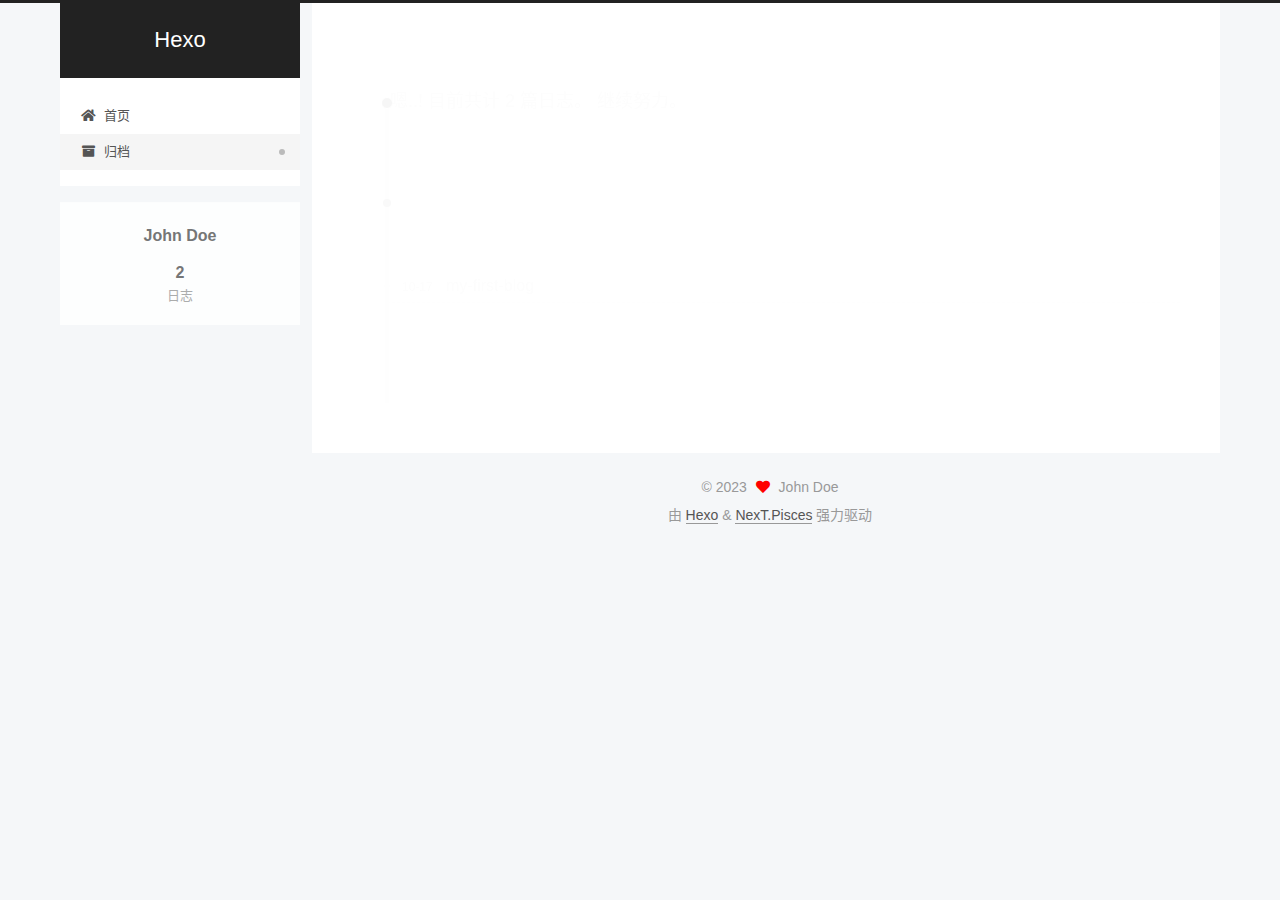
<file: archives/index.html>
<!DOCTYPE html>
<html lang="zh-CN">
<head>
  <meta charset="UTF-8">
<meta name="viewport" content="width=device-width, initial-scale=1, maximum-scale=2">
<meta name="theme-color" content="#222">
<meta name="generator" content="Hexo 6.3.0">
  <link rel="apple-touch-icon" sizes="180x180" href="/images/apple-touch-icon-next.png">
  <link rel="icon" type="image/png" sizes="32x32" href="/images/favicon-32x32-next.png">
  <link rel="icon" type="image/png" sizes="16x16" href="/images/favicon-16x16-next.png">
  <link rel="mask-icon" href="/images/logo.svg" color="#222">

<link rel="stylesheet" href="/css/main.css">


<link rel="stylesheet" href="/lib/font-awesome/css/all.min.css">

<script id="hexo-configurations">
    var NexT = window.NexT || {};
    var CONFIG = {"hostname":"example.com","root":"/","scheme":"Pisces","version":"7.8.0","exturl":false,"sidebar":{"position":"left","display":"post","padding":18,"offset":12,"onmobile":false},"copycode":{"enable":false,"show_result":false,"style":null},"back2top":{"enable":true,"sidebar":false,"scrollpercent":false},"bookmark":{"enable":false,"color":"#222","save":"auto"},"fancybox":false,"mediumzoom":false,"lazyload":false,"pangu":false,"comments":{"style":"tabs","active":null,"storage":true,"lazyload":false,"nav":null},"algolia":{"hits":{"per_page":10},"labels":{"input_placeholder":"Search for Posts","hits_empty":"We didn't find any results for the search: ${query}","hits_stats":"${hits} results found in ${time} ms"}},"localsearch":{"enable":false,"trigger":"auto","top_n_per_article":1,"unescape":false,"preload":false},"motion":{"enable":true,"async":false,"transition":{"post_block":"fadeIn","post_header":"slideDownIn","post_body":"slideDownIn","coll_header":"slideLeftIn","sidebar":"slideUpIn"}}};
  </script>

  <meta property="og:type" content="website">
<meta property="og:title" content="Hexo">
<meta property="og:url" content="http://example.com/archives/index.html">
<meta property="og:site_name" content="Hexo">
<meta property="og:locale" content="zh_CN">
<meta property="article:author" content="John Doe">
<meta name="twitter:card" content="summary">

<link rel="canonical" href="http://example.com/archives/">


<script id="page-configurations">
  // https://hexo.io/docs/variables.html
  CONFIG.page = {
    sidebar: "",
    isHome : false,
    isPost : false,
    lang   : 'zh-CN'
  };
</script>

  <title>归档 | Hexo</title>
  






  <noscript>
  <style>
  .use-motion .brand,
  .use-motion .menu-item,
  .sidebar-inner,
  .use-motion .post-block,
  .use-motion .pagination,
  .use-motion .comments,
  .use-motion .post-header,
  .use-motion .post-body,
  .use-motion .collection-header { opacity: initial; }

  .use-motion .site-title,
  .use-motion .site-subtitle {
    opacity: initial;
    top: initial;
  }

  .use-motion .logo-line-before i { left: initial; }
  .use-motion .logo-line-after i { right: initial; }
  </style>
</noscript>

</head>

<body itemscope itemtype="http://schema.org/WebPage">
  <div class="container use-motion">
    <div class="headband"></div>

    <header class="header" itemscope itemtype="http://schema.org/WPHeader">
      <div class="header-inner"><div class="site-brand-container">
  <div class="site-nav-toggle">
    <div class="toggle" aria-label="切换导航栏">
      <span class="toggle-line toggle-line-first"></span>
      <span class="toggle-line toggle-line-middle"></span>
      <span class="toggle-line toggle-line-last"></span>
    </div>
  </div>

  <div class="site-meta">

    <a href="/" class="brand" rel="start">
      <span class="logo-line-before"><i></i></span>
      <h1 class="site-title">Hexo</h1>
      <span class="logo-line-after"><i></i></span>
    </a>
  </div>

  <div class="site-nav-right">
    <div class="toggle popup-trigger">
    </div>
  </div>
</div>




<nav class="site-nav">
  <ul id="menu" class="main-menu menu">
        <li class="menu-item menu-item-home">

    <a href="/" rel="section"><i class="fa fa-home fa-fw"></i>首页</a>

  </li>
        <li class="menu-item menu-item-archives">

    <a href="/archives/" rel="section"><i class="fa fa-archive fa-fw"></i>归档</a>

  </li>
  </ul>
</nav>




</div>
    </header>

    
  <div class="back-to-top">
    <i class="fa fa-arrow-up"></i>
    <span>0%</span>
  </div>


    <main class="main">
      <div class="main-inner">
        <div class="content-wrap">
          

          <div class="content archive">
            

  
  
  
  <div class="post-block">
    <div class="posts-collapse">
      <div class="collection-title">
        <span class="collection-header">嗯..! 目前共计 2 篇日志。 继续努力。</span>
      </div>

      
    <div class="collection-year">
      <span class="collection-header">2023</span>
    </div>

  <article itemscope itemtype="http://schema.org/Article">
    <header class="post-header">

      <div class="post-meta">
        <time itemprop="dateCreated"
              datetime="2023-10-17T19:24:45+08:00"
              content="2023-10-17">
          10-17
        </time>
      </div>

      <div class="post-title">
          <a class="post-title-link" href="/2023/10/17/my-first-blog/" itemprop="url">
            <span itemprop="name">my-first-blog</span>
          </a>
      </div>

    </header>
  </article>

  <article itemscope itemtype="http://schema.org/Article">
    <header class="post-header">

      <div class="post-meta">
        <time itemprop="dateCreated"
              datetime="2023-10-17T19:14:41+08:00"
              content="2023-10-17">
          10-17
        </time>
      </div>

      <div class="post-title">
          <a class="post-title-link" href="/2023/10/17/hello-world/" itemprop="url">
            <span itemprop="name">Hello World</span>
          </a>
      </div>

    </header>
  </article>


    </div>
  </div>
  
  
  

  



          </div>
          

<script>
  window.addEventListener('tabs:register', () => {
    let { activeClass } = CONFIG.comments;
    if (CONFIG.comments.storage) {
      activeClass = localStorage.getItem('comments_active') || activeClass;
    }
    if (activeClass) {
      let activeTab = document.querySelector(`a[href="#comment-${activeClass}"]`);
      if (activeTab) {
        activeTab.click();
      }
    }
  });
  if (CONFIG.comments.storage) {
    window.addEventListener('tabs:click', event => {
      if (!event.target.matches('.tabs-comment .tab-content .tab-pane')) return;
      let commentClass = event.target.classList[1];
      localStorage.setItem('comments_active', commentClass);
    });
  }
</script>

        </div>
          
  
  <div class="toggle sidebar-toggle">
    <span class="toggle-line toggle-line-first"></span>
    <span class="toggle-line toggle-line-middle"></span>
    <span class="toggle-line toggle-line-last"></span>
  </div>

  <aside class="sidebar">
    <div class="sidebar-inner">

      <ul class="sidebar-nav motion-element">
        <li class="sidebar-nav-toc">
          文章目录
        </li>
        <li class="sidebar-nav-overview">
          站点概览
        </li>
      </ul>

      <!--noindex-->
      <div class="post-toc-wrap sidebar-panel">
      </div>
      <!--/noindex-->

      <div class="site-overview-wrap sidebar-panel">
        <div class="site-author motion-element" itemprop="author" itemscope itemtype="http://schema.org/Person">
  <p class="site-author-name" itemprop="name">John Doe</p>
  <div class="site-description" itemprop="description"></div>
</div>
<div class="site-state-wrap motion-element">
  <nav class="site-state">
      <div class="site-state-item site-state-posts">
          <a href="/archives/">
        
          <span class="site-state-item-count">2</span>
          <span class="site-state-item-name">日志</span>
        </a>
      </div>
  </nav>
</div>



      </div>

    </div>
  </aside>
  <div id="sidebar-dimmer"></div>


      </div>
    </main>

    <footer class="footer">
      <div class="footer-inner">
        

        

<div class="copyright">
  
  &copy; 
  <span itemprop="copyrightYear">2023</span>
  <span class="with-love">
    <i class="fa fa-heart"></i>
  </span>
  <span class="author" itemprop="copyrightHolder">John Doe</span>
</div>
  <div class="powered-by">由 <a href="https://hexo.io/" class="theme-link" rel="noopener" target="_blank">Hexo</a> & <a href="https://pisces.theme-next.org/" class="theme-link" rel="noopener" target="_blank">NexT.Pisces</a> 强力驱动
  </div>

        








      </div>
    </footer>
  </div>

  
  <script src="/lib/anime.min.js"></script>
  <script src="/lib/velocity/velocity.min.js"></script>
  <script src="/lib/velocity/velocity.ui.min.js"></script>

<script src="/js/utils.js"></script>

<script src="/js/motion.js"></script>


<script src="/js/schemes/pisces.js"></script>


<script src="/js/next-boot.js"></script>




  















  

  

</body>
</html>
</file>
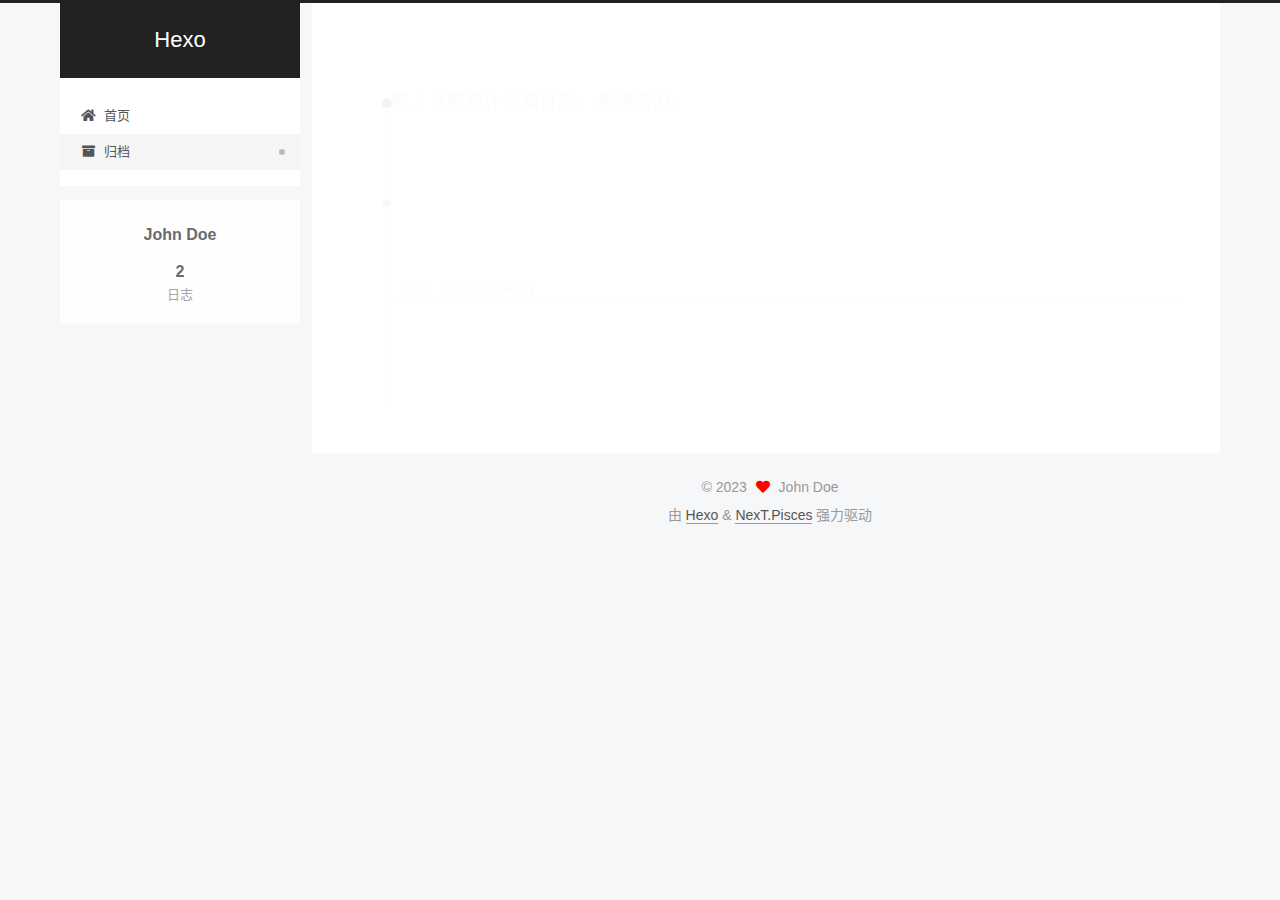
<file: archives/2023/index.html>
<!DOCTYPE html>
<html lang="zh-CN">
<head>
  <meta charset="UTF-8">
<meta name="viewport" content="width=device-width, initial-scale=1, maximum-scale=2">
<meta name="theme-color" content="#222">
<meta name="generator" content="Hexo 6.3.0">
  <link rel="apple-touch-icon" sizes="180x180" href="/images/apple-touch-icon-next.png">
  <link rel="icon" type="image/png" sizes="32x32" href="/images/favicon-32x32-next.png">
  <link rel="icon" type="image/png" sizes="16x16" href="/images/favicon-16x16-next.png">
  <link rel="mask-icon" href="/images/logo.svg" color="#222">

<link rel="stylesheet" href="/css/main.css">


<link rel="stylesheet" href="/lib/font-awesome/css/all.min.css">

<script id="hexo-configurations">
    var NexT = window.NexT || {};
    var CONFIG = {"hostname":"example.com","root":"/","scheme":"Pisces","version":"7.8.0","exturl":false,"sidebar":{"position":"left","display":"post","padding":18,"offset":12,"onmobile":false},"copycode":{"enable":false,"show_result":false,"style":null},"back2top":{"enable":true,"sidebar":false,"scrollpercent":false},"bookmark":{"enable":false,"color":"#222","save":"auto"},"fancybox":false,"mediumzoom":false,"lazyload":false,"pangu":false,"comments":{"style":"tabs","active":null,"storage":true,"lazyload":false,"nav":null},"algolia":{"hits":{"per_page":10},"labels":{"input_placeholder":"Search for Posts","hits_empty":"We didn't find any results for the search: ${query}","hits_stats":"${hits} results found in ${time} ms"}},"localsearch":{"enable":false,"trigger":"auto","top_n_per_article":1,"unescape":false,"preload":false},"motion":{"enable":true,"async":false,"transition":{"post_block":"fadeIn","post_header":"slideDownIn","post_body":"slideDownIn","coll_header":"slideLeftIn","sidebar":"slideUpIn"}}};
  </script>

  <meta property="og:type" content="website">
<meta property="og:title" content="Hexo">
<meta property="og:url" content="http://example.com/archives/2023/index.html">
<meta property="og:site_name" content="Hexo">
<meta property="og:locale" content="zh_CN">
<meta property="article:author" content="John Doe">
<meta name="twitter:card" content="summary">

<link rel="canonical" href="http://example.com/archives/2023/">


<script id="page-configurations">
  // https://hexo.io/docs/variables.html
  CONFIG.page = {
    sidebar: "",
    isHome : false,
    isPost : false,
    lang   : 'zh-CN'
  };
</script>

  <title>归档 | Hexo</title>
  






  <noscript>
  <style>
  .use-motion .brand,
  .use-motion .menu-item,
  .sidebar-inner,
  .use-motion .post-block,
  .use-motion .pagination,
  .use-motion .comments,
  .use-motion .post-header,
  .use-motion .post-body,
  .use-motion .collection-header { opacity: initial; }

  .use-motion .site-title,
  .use-motion .site-subtitle {
    opacity: initial;
    top: initial;
  }

  .use-motion .logo-line-before i { left: initial; }
  .use-motion .logo-line-after i { right: initial; }
  </style>
</noscript>

</head>

<body itemscope itemtype="http://schema.org/WebPage">
  <div class="container use-motion">
    <div class="headband"></div>

    <header class="header" itemscope itemtype="http://schema.org/WPHeader">
      <div class="header-inner"><div class="site-brand-container">
  <div class="site-nav-toggle">
    <div class="toggle" aria-label="切换导航栏">
      <span class="toggle-line toggle-line-first"></span>
      <span class="toggle-line toggle-line-middle"></span>
      <span class="toggle-line toggle-line-last"></span>
    </div>
  </div>

  <div class="site-meta">

    <a href="/" class="brand" rel="start">
      <span class="logo-line-before"><i></i></span>
      <h1 class="site-title">Hexo</h1>
      <span class="logo-line-after"><i></i></span>
    </a>
  </div>

  <div class="site-nav-right">
    <div class="toggle popup-trigger">
    </div>
  </div>
</div>




<nav class="site-nav">
  <ul id="menu" class="main-menu menu">
        <li class="menu-item menu-item-home">

    <a href="/" rel="section"><i class="fa fa-home fa-fw"></i>首页</a>

  </li>
        <li class="menu-item menu-item-archives">

    <a href="/archives/" rel="section"><i class="fa fa-archive fa-fw"></i>归档</a>

  </li>
  </ul>
</nav>




</div>
    </header>

    
  <div class="back-to-top">
    <i class="fa fa-arrow-up"></i>
    <span>0%</span>
  </div>


    <main class="main">
      <div class="main-inner">
        <div class="content-wrap">
          

          <div class="content archive">
            

  
  
  
  <div class="post-block">
    <div class="posts-collapse">
      <div class="collection-title">
        <span class="collection-header">嗯..! 目前共计 2 篇日志。 继续努力。</span>
      </div>

      
    <div class="collection-year">
      <span class="collection-header">2023</span>
    </div>

  <article itemscope itemtype="http://schema.org/Article">
    <header class="post-header">

      <div class="post-meta">
        <time itemprop="dateCreated"
              datetime="2023-10-17T19:24:45+08:00"
              content="2023-10-17">
          10-17
        </time>
      </div>

      <div class="post-title">
          <a class="post-title-link" href="/2023/10/17/my-first-blog/" itemprop="url">
            <span itemprop="name">my-first-blog</span>
          </a>
      </div>

    </header>
  </article>

  <article itemscope itemtype="http://schema.org/Article">
    <header class="post-header">

      <div class="post-meta">
        <time itemprop="dateCreated"
              datetime="2023-10-17T19:14:41+08:00"
              content="2023-10-17">
          10-17
        </time>
      </div>

      <div class="post-title">
          <a class="post-title-link" href="/2023/10/17/hello-world/" itemprop="url">
            <span itemprop="name">Hello World</span>
          </a>
      </div>

    </header>
  </article>


    </div>
  </div>
  
  
  

  



          </div>
          

<script>
  window.addEventListener('tabs:register', () => {
    let { activeClass } = CONFIG.comments;
    if (CONFIG.comments.storage) {
      activeClass = localStorage.getItem('comments_active') || activeClass;
    }
    if (activeClass) {
      let activeTab = document.querySelector(`a[href="#comment-${activeClass}"]`);
      if (activeTab) {
        activeTab.click();
      }
    }
  });
  if (CONFIG.comments.storage) {
    window.addEventListener('tabs:click', event => {
      if (!event.target.matches('.tabs-comment .tab-content .tab-pane')) return;
      let commentClass = event.target.classList[1];
      localStorage.setItem('comments_active', commentClass);
    });
  }
</script>

        </div>
          
  
  <div class="toggle sidebar-toggle">
    <span class="toggle-line toggle-line-first"></span>
    <span class="toggle-line toggle-line-middle"></span>
    <span class="toggle-line toggle-line-last"></span>
  </div>

  <aside class="sidebar">
    <div class="sidebar-inner">

      <ul class="sidebar-nav motion-element">
        <li class="sidebar-nav-toc">
          文章目录
        </li>
        <li class="sidebar-nav-overview">
          站点概览
        </li>
      </ul>

      <!--noindex-->
      <div class="post-toc-wrap sidebar-panel">
      </div>
      <!--/noindex-->

      <div class="site-overview-wrap sidebar-panel">
        <div class="site-author motion-element" itemprop="author" itemscope itemtype="http://schema.org/Person">
  <p class="site-author-name" itemprop="name">John Doe</p>
  <div class="site-description" itemprop="description"></div>
</div>
<div class="site-state-wrap motion-element">
  <nav class="site-state">
      <div class="site-state-item site-state-posts">
          <a href="/archives/">
        
          <span class="site-state-item-count">2</span>
          <span class="site-state-item-name">日志</span>
        </a>
      </div>
  </nav>
</div>



      </div>

    </div>
  </aside>
  <div id="sidebar-dimmer"></div>


      </div>
    </main>

    <footer class="footer">
      <div class="footer-inner">
        

        

<div class="copyright">
  
  &copy; 
  <span itemprop="copyrightYear">2023</span>
  <span class="with-love">
    <i class="fa fa-heart"></i>
  </span>
  <span class="author" itemprop="copyrightHolder">John Doe</span>
</div>
  <div class="powered-by">由 <a href="https://hexo.io/" class="theme-link" rel="noopener" target="_blank">Hexo</a> & <a href="https://pisces.theme-next.org/" class="theme-link" rel="noopener" target="_blank">NexT.Pisces</a> 强力驱动
  </div>

        








      </div>
    </footer>
  </div>

  
  <script src="/lib/anime.min.js"></script>
  <script src="/lib/velocity/velocity.min.js"></script>
  <script src="/lib/velocity/velocity.ui.min.js"></script>

<script src="/js/utils.js"></script>

<script src="/js/motion.js"></script>


<script src="/js/schemes/pisces.js"></script>


<script src="/js/next-boot.js"></script>




  















  

  

</body>
</html>
</file>
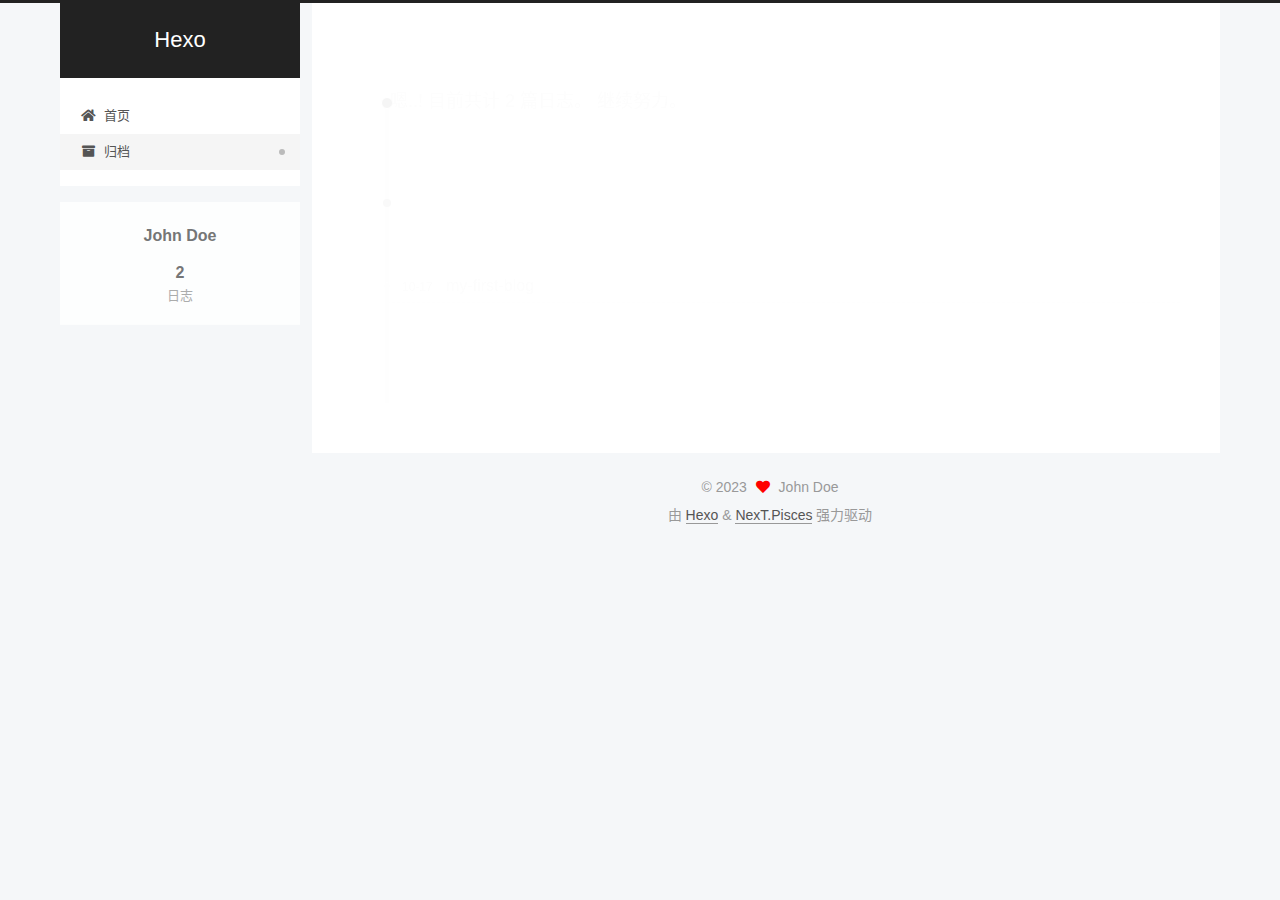
<file: archives/2023/10/index.html>
<!DOCTYPE html>
<html lang="zh-CN">
<head>
  <meta charset="UTF-8">
<meta name="viewport" content="width=device-width, initial-scale=1, maximum-scale=2">
<meta name="theme-color" content="#222">
<meta name="generator" content="Hexo 6.3.0">
  <link rel="apple-touch-icon" sizes="180x180" href="/images/apple-touch-icon-next.png">
  <link rel="icon" type="image/png" sizes="32x32" href="/images/favicon-32x32-next.png">
  <link rel="icon" type="image/png" sizes="16x16" href="/images/favicon-16x16-next.png">
  <link rel="mask-icon" href="/images/logo.svg" color="#222">

<link rel="stylesheet" href="/css/main.css">


<link rel="stylesheet" href="/lib/font-awesome/css/all.min.css">

<script id="hexo-configurations">
    var NexT = window.NexT || {};
    var CONFIG = {"hostname":"example.com","root":"/","scheme":"Pisces","version":"7.8.0","exturl":false,"sidebar":{"position":"left","display":"post","padding":18,"offset":12,"onmobile":false},"copycode":{"enable":false,"show_result":false,"style":null},"back2top":{"enable":true,"sidebar":false,"scrollpercent":false},"bookmark":{"enable":false,"color":"#222","save":"auto"},"fancybox":false,"mediumzoom":false,"lazyload":false,"pangu":false,"comments":{"style":"tabs","active":null,"storage":true,"lazyload":false,"nav":null},"algolia":{"hits":{"per_page":10},"labels":{"input_placeholder":"Search for Posts","hits_empty":"We didn't find any results for the search: ${query}","hits_stats":"${hits} results found in ${time} ms"}},"localsearch":{"enable":false,"trigger":"auto","top_n_per_article":1,"unescape":false,"preload":false},"motion":{"enable":true,"async":false,"transition":{"post_block":"fadeIn","post_header":"slideDownIn","post_body":"slideDownIn","coll_header":"slideLeftIn","sidebar":"slideUpIn"}}};
  </script>

  <meta property="og:type" content="website">
<meta property="og:title" content="Hexo">
<meta property="og:url" content="http://example.com/archives/2023/10/index.html">
<meta property="og:site_name" content="Hexo">
<meta property="og:locale" content="zh_CN">
<meta property="article:author" content="John Doe">
<meta name="twitter:card" content="summary">

<link rel="canonical" href="http://example.com/archives/2023/10/">


<script id="page-configurations">
  // https://hexo.io/docs/variables.html
  CONFIG.page = {
    sidebar: "",
    isHome : false,
    isPost : false,
    lang   : 'zh-CN'
  };
</script>

  <title>归档 | Hexo</title>
  






  <noscript>
  <style>
  .use-motion .brand,
  .use-motion .menu-item,
  .sidebar-inner,
  .use-motion .post-block,
  .use-motion .pagination,
  .use-motion .comments,
  .use-motion .post-header,
  .use-motion .post-body,
  .use-motion .collection-header { opacity: initial; }

  .use-motion .site-title,
  .use-motion .site-subtitle {
    opacity: initial;
    top: initial;
  }

  .use-motion .logo-line-before i { left: initial; }
  .use-motion .logo-line-after i { right: initial; }
  </style>
</noscript>

</head>

<body itemscope itemtype="http://schema.org/WebPage">
  <div class="container use-motion">
    <div class="headband"></div>

    <header class="header" itemscope itemtype="http://schema.org/WPHeader">
      <div class="header-inner"><div class="site-brand-container">
  <div class="site-nav-toggle">
    <div class="toggle" aria-label="切换导航栏">
      <span class="toggle-line toggle-line-first"></span>
      <span class="toggle-line toggle-line-middle"></span>
      <span class="toggle-line toggle-line-last"></span>
    </div>
  </div>

  <div class="site-meta">

    <a href="/" class="brand" rel="start">
      <span class="logo-line-before"><i></i></span>
      <h1 class="site-title">Hexo</h1>
      <span class="logo-line-after"><i></i></span>
    </a>
  </div>

  <div class="site-nav-right">
    <div class="toggle popup-trigger">
    </div>
  </div>
</div>




<nav class="site-nav">
  <ul id="menu" class="main-menu menu">
        <li class="menu-item menu-item-home">

    <a href="/" rel="section"><i class="fa fa-home fa-fw"></i>首页</a>

  </li>
        <li class="menu-item menu-item-archives">

    <a href="/archives/" rel="section"><i class="fa fa-archive fa-fw"></i>归档</a>

  </li>
  </ul>
</nav>




</div>
    </header>

    
  <div class="back-to-top">
    <i class="fa fa-arrow-up"></i>
    <span>0%</span>
  </div>


    <main class="main">
      <div class="main-inner">
        <div class="content-wrap">
          

          <div class="content archive">
            

  
  
  
  <div class="post-block">
    <div class="posts-collapse">
      <div class="collection-title">
        <span class="collection-header">嗯..! 目前共计 2 篇日志。 继续努力。</span>
      </div>

      
    <div class="collection-year">
      <span class="collection-header">2023</span>
    </div>

  <article itemscope itemtype="http://schema.org/Article">
    <header class="post-header">

      <div class="post-meta">
        <time itemprop="dateCreated"
              datetime="2023-10-17T19:24:45+08:00"
              content="2023-10-17">
          10-17
        </time>
      </div>

      <div class="post-title">
          <a class="post-title-link" href="/2023/10/17/my-first-blog/" itemprop="url">
            <span itemprop="name">my-first-blog</span>
          </a>
      </div>

    </header>
  </article>

  <article itemscope itemtype="http://schema.org/Article">
    <header class="post-header">

      <div class="post-meta">
        <time itemprop="dateCreated"
              datetime="2023-10-17T19:14:41+08:00"
              content="2023-10-17">
          10-17
        </time>
      </div>

      <div class="post-title">
          <a class="post-title-link" href="/2023/10/17/hello-world/" itemprop="url">
            <span itemprop="name">Hello World</span>
          </a>
      </div>

    </header>
  </article>


    </div>
  </div>
  
  
  

  



          </div>
          

<script>
  window.addEventListener('tabs:register', () => {
    let { activeClass } = CONFIG.comments;
    if (CONFIG.comments.storage) {
      activeClass = localStorage.getItem('comments_active') || activeClass;
    }
    if (activeClass) {
      let activeTab = document.querySelector(`a[href="#comment-${activeClass}"]`);
      if (activeTab) {
        activeTab.click();
      }
    }
  });
  if (CONFIG.comments.storage) {
    window.addEventListener('tabs:click', event => {
      if (!event.target.matches('.tabs-comment .tab-content .tab-pane')) return;
      let commentClass = event.target.classList[1];
      localStorage.setItem('comments_active', commentClass);
    });
  }
</script>

        </div>
          
  
  <div class="toggle sidebar-toggle">
    <span class="toggle-line toggle-line-first"></span>
    <span class="toggle-line toggle-line-middle"></span>
    <span class="toggle-line toggle-line-last"></span>
  </div>

  <aside class="sidebar">
    <div class="sidebar-inner">

      <ul class="sidebar-nav motion-element">
        <li class="sidebar-nav-toc">
          文章目录
        </li>
        <li class="sidebar-nav-overview">
          站点概览
        </li>
      </ul>

      <!--noindex-->
      <div class="post-toc-wrap sidebar-panel">
      </div>
      <!--/noindex-->

      <div class="site-overview-wrap sidebar-panel">
        <div class="site-author motion-element" itemprop="author" itemscope itemtype="http://schema.org/Person">
  <p class="site-author-name" itemprop="name">John Doe</p>
  <div class="site-description" itemprop="description"></div>
</div>
<div class="site-state-wrap motion-element">
  <nav class="site-state">
      <div class="site-state-item site-state-posts">
          <a href="/archives/">
        
          <span class="site-state-item-count">2</span>
          <span class="site-state-item-name">日志</span>
        </a>
      </div>
  </nav>
</div>



      </div>

    </div>
  </aside>
  <div id="sidebar-dimmer"></div>


      </div>
    </main>

    <footer class="footer">
      <div class="footer-inner">
        

        

<div class="copyright">
  
  &copy; 
  <span itemprop="copyrightYear">2023</span>
  <span class="with-love">
    <i class="fa fa-heart"></i>
  </span>
  <span class="author" itemprop="copyrightHolder">John Doe</span>
</div>
  <div class="powered-by">由 <a href="https://hexo.io/" class="theme-link" rel="noopener" target="_blank">Hexo</a> & <a href="https://pisces.theme-next.org/" class="theme-link" rel="noopener" target="_blank">NexT.Pisces</a> 强力驱动
  </div>

        








      </div>
    </footer>
  </div>

  
  <script src="/lib/anime.min.js"></script>
  <script src="/lib/velocity/velocity.min.js"></script>
  <script src="/lib/velocity/velocity.ui.min.js"></script>

<script src="/js/utils.js"></script>

<script src="/js/motion.js"></script>


<script src="/js/schemes/pisces.js"></script>


<script src="/js/next-boot.js"></script>




  















  

  

</body>
</html>
</file>
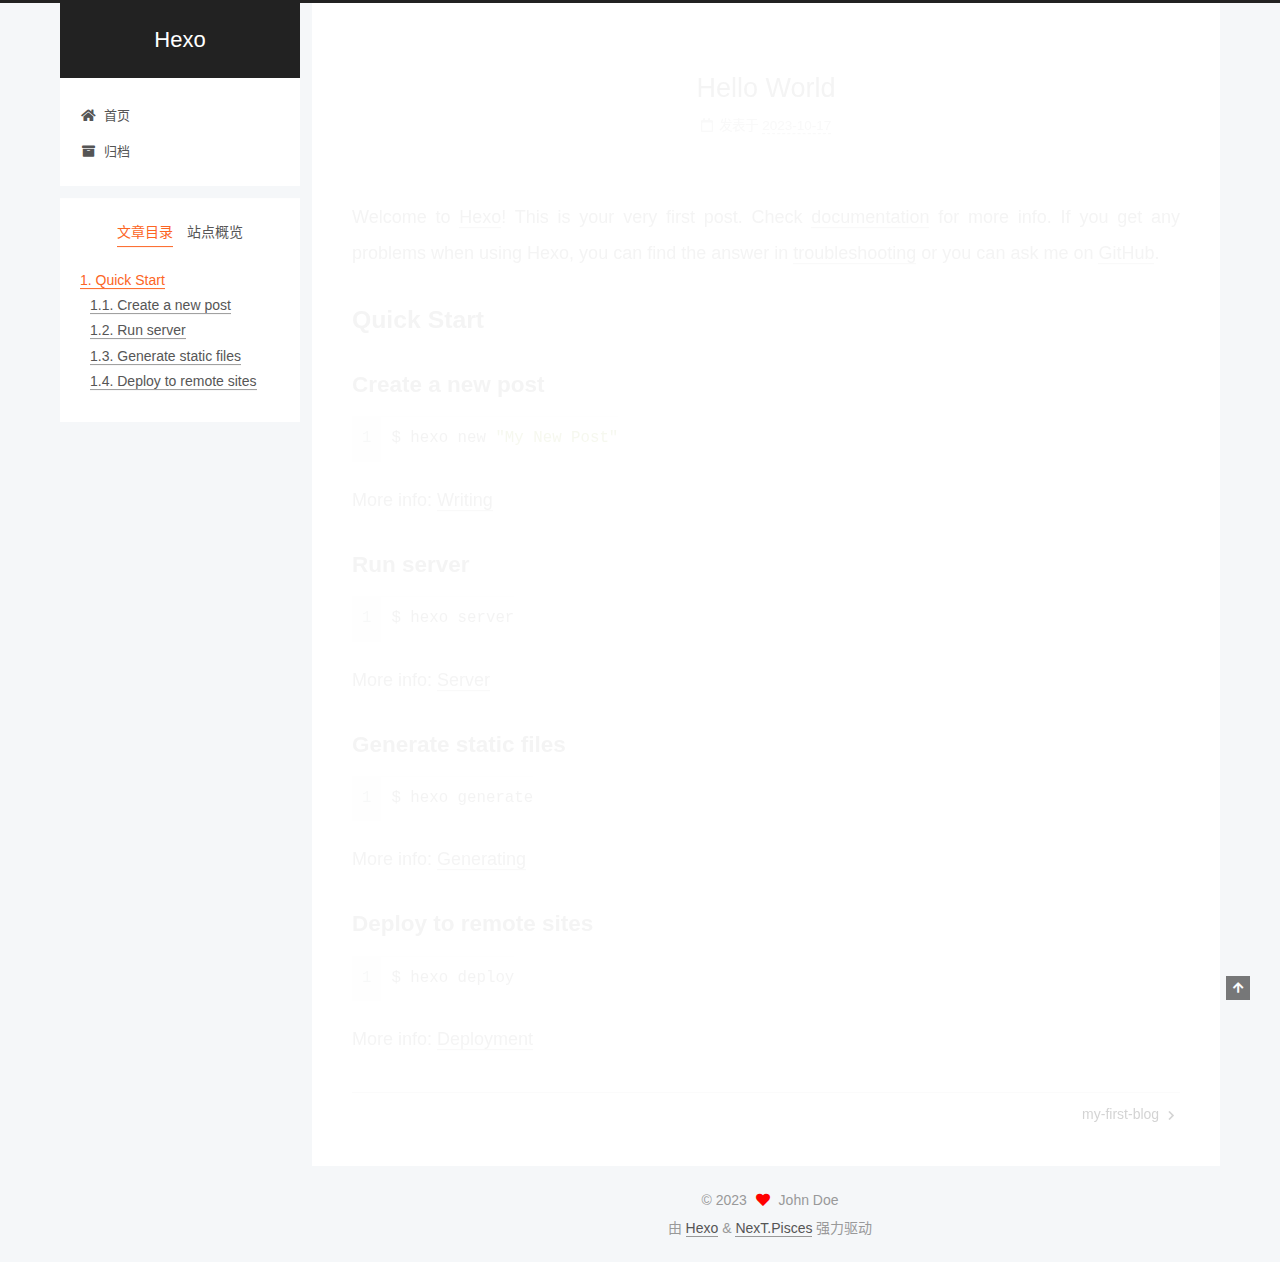
<file: 2023/10/17/hello-world/index.html>
<!DOCTYPE html>
<html lang="zh-CN">
<head>
  <meta charset="UTF-8">
<meta name="viewport" content="width=device-width, initial-scale=1, maximum-scale=2">
<meta name="theme-color" content="#222">
<meta name="generator" content="Hexo 6.3.0">
  <link rel="apple-touch-icon" sizes="180x180" href="/images/apple-touch-icon-next.png">
  <link rel="icon" type="image/png" sizes="32x32" href="/images/favicon-32x32-next.png">
  <link rel="icon" type="image/png" sizes="16x16" href="/images/favicon-16x16-next.png">
  <link rel="mask-icon" href="/images/logo.svg" color="#222">

<link rel="stylesheet" href="/css/main.css">


<link rel="stylesheet" href="/lib/font-awesome/css/all.min.css">

<script id="hexo-configurations">
    var NexT = window.NexT || {};
    var CONFIG = {"hostname":"example.com","root":"/","scheme":"Pisces","version":"7.8.0","exturl":false,"sidebar":{"position":"left","display":"post","padding":18,"offset":12,"onmobile":false},"copycode":{"enable":false,"show_result":false,"style":null},"back2top":{"enable":true,"sidebar":false,"scrollpercent":false},"bookmark":{"enable":false,"color":"#222","save":"auto"},"fancybox":false,"mediumzoom":false,"lazyload":false,"pangu":false,"comments":{"style":"tabs","active":null,"storage":true,"lazyload":false,"nav":null},"algolia":{"hits":{"per_page":10},"labels":{"input_placeholder":"Search for Posts","hits_empty":"We didn't find any results for the search: ${query}","hits_stats":"${hits} results found in ${time} ms"}},"localsearch":{"enable":false,"trigger":"auto","top_n_per_article":1,"unescape":false,"preload":false},"motion":{"enable":true,"async":false,"transition":{"post_block":"fadeIn","post_header":"slideDownIn","post_body":"slideDownIn","coll_header":"slideLeftIn","sidebar":"slideUpIn"}}};
  </script>

  <meta name="description" content="Welcome to Hexo! This is your very first post. Check documentation for more info. If you get any problems when using Hexo, you can find the answer in troubleshooting or you can ask me on GitHub. Quick">
<meta property="og:type" content="article">
<meta property="og:title" content="Hello World">
<meta property="og:url" content="http://example.com/2023/10/17/hello-world/index.html">
<meta property="og:site_name" content="Hexo">
<meta property="og:description" content="Welcome to Hexo! This is your very first post. Check documentation for more info. If you get any problems when using Hexo, you can find the answer in troubleshooting or you can ask me on GitHub. Quick">
<meta property="og:locale" content="zh_CN">
<meta property="article:published_time" content="2023-10-17T11:14:41.898Z">
<meta property="article:modified_time" content="2023-10-17T11:14:41.898Z">
<meta property="article:author" content="John Doe">
<meta name="twitter:card" content="summary">

<link rel="canonical" href="http://example.com/2023/10/17/hello-world/">


<script id="page-configurations">
  // https://hexo.io/docs/variables.html
  CONFIG.page = {
    sidebar: "",
    isHome : false,
    isPost : true,
    lang   : 'zh-CN'
  };
</script>

  <title>Hello World | Hexo</title>
  






  <noscript>
  <style>
  .use-motion .brand,
  .use-motion .menu-item,
  .sidebar-inner,
  .use-motion .post-block,
  .use-motion .pagination,
  .use-motion .comments,
  .use-motion .post-header,
  .use-motion .post-body,
  .use-motion .collection-header { opacity: initial; }

  .use-motion .site-title,
  .use-motion .site-subtitle {
    opacity: initial;
    top: initial;
  }

  .use-motion .logo-line-before i { left: initial; }
  .use-motion .logo-line-after i { right: initial; }
  </style>
</noscript>

</head>

<body itemscope itemtype="http://schema.org/WebPage">
  <div class="container use-motion">
    <div class="headband"></div>

    <header class="header" itemscope itemtype="http://schema.org/WPHeader">
      <div class="header-inner"><div class="site-brand-container">
  <div class="site-nav-toggle">
    <div class="toggle" aria-label="切换导航栏">
      <span class="toggle-line toggle-line-first"></span>
      <span class="toggle-line toggle-line-middle"></span>
      <span class="toggle-line toggle-line-last"></span>
    </div>
  </div>

  <div class="site-meta">

    <a href="/" class="brand" rel="start">
      <span class="logo-line-before"><i></i></span>
      <h1 class="site-title">Hexo</h1>
      <span class="logo-line-after"><i></i></span>
    </a>
  </div>

  <div class="site-nav-right">
    <div class="toggle popup-trigger">
    </div>
  </div>
</div>




<nav class="site-nav">
  <ul id="menu" class="main-menu menu">
        <li class="menu-item menu-item-home">

    <a href="/" rel="section"><i class="fa fa-home fa-fw"></i>首页</a>

  </li>
        <li class="menu-item menu-item-archives">

    <a href="/archives/" rel="section"><i class="fa fa-archive fa-fw"></i>归档</a>

  </li>
  </ul>
</nav>




</div>
    </header>

    
  <div class="back-to-top">
    <i class="fa fa-arrow-up"></i>
    <span>0%</span>
  </div>


    <main class="main">
      <div class="main-inner">
        <div class="content-wrap">
          

          <div class="content post posts-expand">
            

    
  
  
  <article itemscope itemtype="http://schema.org/Article" class="post-block" lang="zh-CN">
    <link itemprop="mainEntityOfPage" href="http://example.com/2023/10/17/hello-world/">

    <span hidden itemprop="author" itemscope itemtype="http://schema.org/Person">
      <meta itemprop="image" content="/images/avatar.gif">
      <meta itemprop="name" content="John Doe">
      <meta itemprop="description" content="">
    </span>

    <span hidden itemprop="publisher" itemscope itemtype="http://schema.org/Organization">
      <meta itemprop="name" content="Hexo">
    </span>
      <header class="post-header">
        <h1 class="post-title" itemprop="name headline">
          Hello World
        </h1>

        <div class="post-meta">
            <span class="post-meta-item">
              <span class="post-meta-item-icon">
                <i class="far fa-calendar"></i>
              </span>
              <span class="post-meta-item-text">发表于</span>

              <time title="创建时间：2023-10-17 19:14:41" itemprop="dateCreated datePublished" datetime="2023-10-17T19:14:41+08:00">2023-10-17</time>
            </span>

          

        </div>
      </header>

    
    
    
    <div class="post-body" itemprop="articleBody">

      
        <p>Welcome to <a target="_blank" rel="noopener" href="https://hexo.io/">Hexo</a>! This is your very first post. Check <a target="_blank" rel="noopener" href="https://hexo.io/docs/">documentation</a> for more info. If you get any problems when using Hexo, you can find the answer in <a target="_blank" rel="noopener" href="https://hexo.io/docs/troubleshooting.html">troubleshooting</a> or you can ask me on <a target="_blank" rel="noopener" href="https://github.com/hexojs/hexo/issues">GitHub</a>.</p>
<h2 id="Quick-Start"><a href="#Quick-Start" class="headerlink" title="Quick Start"></a>Quick Start</h2><h3 id="Create-a-new-post"><a href="#Create-a-new-post" class="headerlink" title="Create a new post"></a>Create a new post</h3><figure class="highlight bash"><table><tr><td class="gutter"><pre><span class="line">1</span><br></pre></td><td class="code"><pre><span class="line">$ hexo new <span class="string">&quot;My New Post&quot;</span></span><br></pre></td></tr></table></figure>

<p>More info: <a target="_blank" rel="noopener" href="https://hexo.io/docs/writing.html">Writing</a></p>
<h3 id="Run-server"><a href="#Run-server" class="headerlink" title="Run server"></a>Run server</h3><figure class="highlight bash"><table><tr><td class="gutter"><pre><span class="line">1</span><br></pre></td><td class="code"><pre><span class="line">$ hexo server</span><br></pre></td></tr></table></figure>

<p>More info: <a target="_blank" rel="noopener" href="https://hexo.io/docs/server.html">Server</a></p>
<h3 id="Generate-static-files"><a href="#Generate-static-files" class="headerlink" title="Generate static files"></a>Generate static files</h3><figure class="highlight bash"><table><tr><td class="gutter"><pre><span class="line">1</span><br></pre></td><td class="code"><pre><span class="line">$ hexo generate</span><br></pre></td></tr></table></figure>

<p>More info: <a target="_blank" rel="noopener" href="https://hexo.io/docs/generating.html">Generating</a></p>
<h3 id="Deploy-to-remote-sites"><a href="#Deploy-to-remote-sites" class="headerlink" title="Deploy to remote sites"></a>Deploy to remote sites</h3><figure class="highlight bash"><table><tr><td class="gutter"><pre><span class="line">1</span><br></pre></td><td class="code"><pre><span class="line">$ hexo deploy</span><br></pre></td></tr></table></figure>

<p>More info: <a target="_blank" rel="noopener" href="https://hexo.io/docs/one-command-deployment.html">Deployment</a></p>

    </div>

    
    
    

      <footer class="post-footer">

        


        
    <div class="post-nav">
      <div class="post-nav-item"></div>
      <div class="post-nav-item">
    <a href="/2023/10/17/my-first-blog/" rel="next" title="my-first-blog">
      my-first-blog <i class="fa fa-chevron-right"></i>
    </a></div>
    </div>
      </footer>
    
  </article>
  
  
  



          </div>
          

<script>
  window.addEventListener('tabs:register', () => {
    let { activeClass } = CONFIG.comments;
    if (CONFIG.comments.storage) {
      activeClass = localStorage.getItem('comments_active') || activeClass;
    }
    if (activeClass) {
      let activeTab = document.querySelector(`a[href="#comment-${activeClass}"]`);
      if (activeTab) {
        activeTab.click();
      }
    }
  });
  if (CONFIG.comments.storage) {
    window.addEventListener('tabs:click', event => {
      if (!event.target.matches('.tabs-comment .tab-content .tab-pane')) return;
      let commentClass = event.target.classList[1];
      localStorage.setItem('comments_active', commentClass);
    });
  }
</script>

        </div>
          
  
  <div class="toggle sidebar-toggle">
    <span class="toggle-line toggle-line-first"></span>
    <span class="toggle-line toggle-line-middle"></span>
    <span class="toggle-line toggle-line-last"></span>
  </div>

  <aside class="sidebar">
    <div class="sidebar-inner">

      <ul class="sidebar-nav motion-element">
        <li class="sidebar-nav-toc">
          文章目录
        </li>
        <li class="sidebar-nav-overview">
          站点概览
        </li>
      </ul>

      <!--noindex-->
      <div class="post-toc-wrap sidebar-panel">
          <div class="post-toc motion-element"><ol class="nav"><li class="nav-item nav-level-2"><a class="nav-link" href="#Quick-Start"><span class="nav-number">1.</span> <span class="nav-text">Quick Start</span></a><ol class="nav-child"><li class="nav-item nav-level-3"><a class="nav-link" href="#Create-a-new-post"><span class="nav-number">1.1.</span> <span class="nav-text">Create a new post</span></a></li><li class="nav-item nav-level-3"><a class="nav-link" href="#Run-server"><span class="nav-number">1.2.</span> <span class="nav-text">Run server</span></a></li><li class="nav-item nav-level-3"><a class="nav-link" href="#Generate-static-files"><span class="nav-number">1.3.</span> <span class="nav-text">Generate static files</span></a></li><li class="nav-item nav-level-3"><a class="nav-link" href="#Deploy-to-remote-sites"><span class="nav-number">1.4.</span> <span class="nav-text">Deploy to remote sites</span></a></li></ol></li></ol></div>
      </div>
      <!--/noindex-->

      <div class="site-overview-wrap sidebar-panel">
        <div class="site-author motion-element" itemprop="author" itemscope itemtype="http://schema.org/Person">
  <p class="site-author-name" itemprop="name">John Doe</p>
  <div class="site-description" itemprop="description"></div>
</div>
<div class="site-state-wrap motion-element">
  <nav class="site-state">
      <div class="site-state-item site-state-posts">
          <a href="/archives/">
        
          <span class="site-state-item-count">2</span>
          <span class="site-state-item-name">日志</span>
        </a>
      </div>
  </nav>
</div>



      </div>

    </div>
  </aside>
  <div id="sidebar-dimmer"></div>


      </div>
    </main>

    <footer class="footer">
      <div class="footer-inner">
        

        

<div class="copyright">
  
  &copy; 
  <span itemprop="copyrightYear">2023</span>
  <span class="with-love">
    <i class="fa fa-heart"></i>
  </span>
  <span class="author" itemprop="copyrightHolder">John Doe</span>
</div>
  <div class="powered-by">由 <a href="https://hexo.io/" class="theme-link" rel="noopener" target="_blank">Hexo</a> & <a href="https://pisces.theme-next.org/" class="theme-link" rel="noopener" target="_blank">NexT.Pisces</a> 强力驱动
  </div>

        








      </div>
    </footer>
  </div>

  
  <script src="/lib/anime.min.js"></script>
  <script src="/lib/velocity/velocity.min.js"></script>
  <script src="/lib/velocity/velocity.ui.min.js"></script>

<script src="/js/utils.js"></script>

<script src="/js/motion.js"></script>


<script src="/js/schemes/pisces.js"></script>


<script src="/js/next-boot.js"></script>




  















  

  

</body>
</html>
</file>
<file: css/main.css>
:root {
  --body-bg-color: #f5f7f9;
  --content-bg-color: #fff;
  --card-bg-color: #f5f5f5;
  --text-color: #555;
  --blockquote-color: #666;
  --link-color: #555;
  --link-hover-color: #222;
  --brand-color: #fff;
  --brand-hover-color: #fff;
  --table-row-odd-bg-color: #f9f9f9;
  --table-row-hover-bg-color: #f5f5f5;
  --menu-item-bg-color: #f5f5f5;
  --btn-default-bg: #fff;
  --btn-default-color: #555;
  --btn-default-border-color: #555;
  --btn-default-hover-bg: #222;
  --btn-default-hover-color: #fff;
  --btn-default-hover-border-color: #222;
}
html {
  line-height: 1.15; /* 1 */
  -webkit-text-size-adjust: 100%; /* 2 */
}
body {
  margin: 0;
}
main {
  display: block;
}
h1 {
  font-size: 2em;
  margin: 0.67em 0;
}
hr {
  box-sizing: content-box; /* 1 */
  height: 0; /* 1 */
  overflow: visible; /* 2 */
}
pre {
  font-family: monospace, monospace; /* 1 */
  font-size: 1em; /* 2 */
}
a {
  background: transparent;
}
abbr[title] {
  border-bottom: none; /* 1 */
  text-decoration: underline; /* 2 */
  text-decoration: underline dotted; /* 2 */
}
b,
strong {
  font-weight: bolder;
}
code,
kbd,
samp {
  font-family: monospace, monospace; /* 1 */
  font-size: 1em; /* 2 */
}
small {
  font-size: 80%;
}
sub,
sup {
  font-size: 75%;
  line-height: 0;
  position: relative;
  vertical-align: baseline;
}
sub {
  bottom: -0.25em;
}
sup {
  top: -0.5em;
}
img {
  border-style: none;
}
button,
input,
optgroup,
select,
textarea {
  font-family: inherit; /* 1 */
  font-size: 100%; /* 1 */
  line-height: 1.15; /* 1 */
  margin: 0; /* 2 */
}
button,
input {
/* 1 */
  overflow: visible;
}
button,
select {
/* 1 */
  text-transform: none;
}
button,
[type='button'],
[type='reset'],
[type='submit'] {
  -webkit-appearance: button;
}
button::-moz-focus-inner,
[type='button']::-moz-focus-inner,
[type='reset']::-moz-focus-inner,
[type='submit']::-moz-focus-inner {
  border-style: none;
  padding: 0;
}
button:-moz-focusring,
[type='button']:-moz-focusring,
[type='reset']:-moz-focusring,
[type='submit']:-moz-focusring {
  outline: 1px dotted ButtonText;
}
fieldset {
  padding: 0.35em 0.75em 0.625em;
}
legend {
  box-sizing: border-box; /* 1 */
  color: inherit; /* 2 */
  display: table; /* 1 */
  max-width: 100%; /* 1 */
  padding: 0; /* 3 */
  white-space: normal; /* 1 */
}
progress {
  vertical-align: baseline;
}
textarea {
  overflow: auto;
}
[type='checkbox'],
[type='radio'] {
  box-sizing: border-box; /* 1 */
  padding: 0; /* 2 */
}
[type='number']::-webkit-inner-spin-button,
[type='number']::-webkit-outer-spin-button {
  height: auto;
}
[type='search'] {
  outline-offset: -2px; /* 2 */
  -webkit-appearance: textfield; /* 1 */
}
[type='search']::-webkit-search-decoration {
  -webkit-appearance: none;
}
::-webkit-file-upload-button {
  font: inherit; /* 2 */
  -webkit-appearance: button; /* 1 */
}
details {
  display: block;
}
summary {
  display: list-item;
}
template {
  display: none;
}
[hidden] {
  display: none;
}
::selection {
  background: #262a30;
  color: #eee;
}
html,
body {
  height: 100%;
}
body {
  background: var(--body-bg-color);
  color: var(--text-color);
  font-family: 'Lato', "PingFang SC", "Microsoft YaHei", sans-serif;
  font-size: 1em;
  line-height: 2;
}
@media (max-width: 991px) {
  body {
    padding-left: 0 !important;
    padding-right: 0 !important;
  }
}
h1,
h2,
h3,
h4,
h5,
h6 {
  font-family: 'Lato', "PingFang SC", "Microsoft YaHei", sans-serif;
  font-weight: bold;
  line-height: 1.5;
  margin: 20px 0 15px;
}
h1 {
  font-size: 1.5em;
}
h2 {
  font-size: 1.375em;
}
h3 {
  font-size: 1.25em;
}
h4 {
  font-size: 1.125em;
}
h5 {
  font-size: 1em;
}
h6 {
  font-size: 0.875em;
}
p {
  margin: 0 0 20px 0;
}
a,
span.exturl {
  border-bottom: 1px solid #999;
  color: var(--link-color);
  outline: 0;
  text-decoration: none;
  overflow-wrap: break-word;
  word-wrap: break-word;
  cursor: pointer;
}
a:hover,
span.exturl:hover {
  border-bottom-color: var(--link-hover-color);
  color: var(--link-hover-color);
}
iframe,
img,
video {
  display: block;
  margin-left: auto;
  margin-right: auto;
  max-width: 100%;
}
hr {
  background-image: repeating-linear-gradient(-45deg, #ddd, #ddd 4px, transparent 4px, transparent 8px);
  border: 0;
  height: 3px;
  margin: 40px 0;
}
blockquote {
  border-left: 4px solid #ddd;
  color: var(--blockquote-color);
  margin: 0;
  padding: 0 15px;
}
blockquote cite::before {
  content: '-';
  padding: 0 5px;
}
dt {
  font-weight: bold;
}
dd {
  margin: 0;
  padding: 0;
}
kbd {
  background-color: #f5f5f5;
  background-image: linear-gradient(#eee, #fff, #eee);
  border: 1px solid #ccc;
  border-radius: 0.2em;
  box-shadow: 0.1em 0.1em 0.2em rgba(0,0,0,0.1);
  color: #555;
  font-family: inherit;
  padding: 0.1em 0.3em;
  white-space: nowrap;
}
.table-container {
  overflow: auto;
}
table {
  border-collapse: collapse;
  border-spacing: 0;
  font-size: 0.875em;
  margin: 0 0 20px 0;
  width: 100%;
}
tbody tr:nth-of-type(odd) {
  background: var(--table-row-odd-bg-color);
}
tbody tr:hover {
  background: var(--table-row-hover-bg-color);
}
caption,
th,
td {
  font-weight: normal;
  padding: 8px;
  vertical-align: middle;
}
th,
td {
  border: 1px solid #ddd;
  border-bottom: 3px solid #ddd;
}
th {
  font-weight: 700;
  padding-bottom: 10px;
}
td {
  border-bottom-width: 1px;
}
.btn {
  background: var(--btn-default-bg);
  border: 2px solid var(--btn-default-border-color);
  border-radius: 2px;
  color: var(--btn-default-color);
  display: inline-block;
  font-size: 0.875em;
  line-height: 2;
  padding: 0 20px;
  text-decoration: none;
  transition-property: background-color;
  transition-delay: 0s;
  transition-duration: 0.2s;
  transition-timing-function: ease-in-out;
}
.btn:hover {
  background: var(--btn-default-hover-bg);
  border-color: var(--btn-default-hover-border-color);
  color: var(--btn-default-hover-color);
}
.btn + .btn {
  margin: 0 0 8px 8px;
}
.btn .fa-fw {
  text-align: left;
  width: 1.285714285714286em;
}
.toggle {
  line-height: 0;
}
.toggle .toggle-line {
  background: #fff;
  display: inline-block;
  height: 2px;
  left: 0;
  position: relative;
  top: 0;
  transition: all 0.4s;
  vertical-align: top;
  width: 100%;
}
.toggle .toggle-line:not(:first-child) {
  margin-top: 3px;
}
.toggle.toggle-arrow .toggle-line-first {
  left: 50%;
  top: 2px;
  transform: rotate(45deg);
  width: 50%;
}
.toggle.toggle-arrow .toggle-line-middle {
  left: 2px;
  width: 90%;
}
.toggle.toggle-arrow .toggle-line-last {
  left: 50%;
  top: -2px;
  transform: rotate(-45deg);
  width: 50%;
}
.toggle.toggle-close .toggle-line-first {
  transform: rotate(-45deg);
  top: 5px;
}
.toggle.toggle-close .toggle-line-middle {
  opacity: 0;
}
.toggle.toggle-close .toggle-line-last {
  transform: rotate(45deg);
  top: -5px;
}
.highlight,
pre {
  background: #f7f7f7;
  color: #4d4d4c;
  line-height: 1.6;
  margin: 0 auto 20px;
}
pre,
code {
  font-family: consolas, Menlo, monospace, "PingFang SC", "Microsoft YaHei";
}
code {
  background: #eee;
  border-radius: 3px;
  color: #555;
  padding: 2px 4px;
  overflow-wrap: break-word;
  word-wrap: break-word;
}
.highlight *::selection {
  background: #d6d6d6;
}
.highlight pre {
  border: 0;
  margin: 0;
  padding: 10px 0;
}
.highlight table {
  border: 0;
  margin: 0;
  width: auto;
}
.highlight td {
  border: 0;
  padding: 0;
}
.highlight figcaption {
  background: #eff2f3;
  color: #4d4d4c;
  display: flex;
  font-size: 0.875em;
  justify-content: space-between;
  line-height: 1.2;
  padding: 0.5em;
}
.highlight figcaption a {
  color: #4d4d4c;
}
.highlight figcaption a:hover {
  border-bottom-color: #4d4d4c;
}
.highlight .gutter {
  -moz-user-select: none;
  -ms-user-select: none;
  -webkit-user-select: none;
  user-select: none;
}
.highlight .gutter pre {
  background: #eff2f3;
  color: #869194;
  padding-left: 10px;
  padding-right: 10px;
  text-align: right;
}
.highlight .code pre {
  background: #f7f7f7;
  padding-left: 10px;
  width: 100%;
}
.gist table {
  width: auto;
}
.gist table td {
  border: 0;
}
pre {
  overflow: auto;
  padding: 10px;
}
pre code {
  background: none;
  color: #4d4d4c;
  font-size: 0.875em;
  padding: 0;
  text-shadow: none;
}
pre .deletion {
  background: #fdd;
}
pre .addition {
  background: #dfd;
}
pre .meta {
  color: #eab700;
  -moz-user-select: none;
  -ms-user-select: none;
  -webkit-user-select: none;
  user-select: none;
}
pre .comment {
  color: #8e908c;
}
pre .variable,
pre .attribute,
pre .tag,
pre .name,
pre .regexp,
pre .ruby .constant,
pre .xml .tag .title,
pre .xml .pi,
pre .xml .doctype,
pre .html .doctype,
pre .css .id,
pre .css .class,
pre .css .pseudo {
  color: #c82829;
}
pre .number,
pre .preprocessor,
pre .built_in,
pre .builtin-name,
pre .literal,
pre .params,
pre .constant,
pre .command {
  color: #f5871f;
}
pre .ruby .class .title,
pre .css .rules .attribute,
pre .string,
pre .symbol,
pre .value,
pre .inheritance,
pre .header,
pre .ruby .symbol,
pre .xml .cdata,
pre .special,
pre .formula {
  color: #718c00;
}
pre .title,
pre .css .hexcolor {
  color: #3e999f;
}
pre .function,
pre .python .decorator,
pre .python .title,
pre .ruby .function .title,
pre .ruby .title .keyword,
pre .perl .sub,
pre .javascript .title,
pre .coffeescript .title {
  color: #4271ae;
}
pre .keyword,
pre .javascript .function {
  color: #8959a8;
}
.blockquote-center {
  border-left: none;
  margin: 40px 0;
  padding: 0;
  position: relative;
  text-align: center;
}
.blockquote-center .fa {
  display: block;
  opacity: 0.6;
  position: absolute;
  width: 100%;
}
.blockquote-center .fa-quote-left {
  border-top: 1px solid #ccc;
  text-align: left;
  top: -20px;
}
.blockquote-center .fa-quote-right {
  border-bottom: 1px solid #ccc;
  text-align: right;
  bottom: -20px;
}
.blockquote-center p,
.blockquote-center div {
  text-align: center;
}
.post-body .group-picture img {
  margin: 0 auto;
  padding: 0 3px;
}
.group-picture-row {
  margin-bottom: 6px;
  overflow: hidden;
}
.group-picture-column {
  float: left;
  margin-bottom: 10px;
}
.post-body .label {
  color: #555;
  display: inline;
  padding: 0 2px;
}
.post-body .label.default {
  background: #f0f0f0;
}
.post-body .label.primary {
  background: #efe6f7;
}
.post-body .label.info {
  background: #e5f2f8;
}
.post-body .label.success {
  background: #e7f4e9;
}
.post-body .label.warning {
  background: #fcf6e1;
}
.post-body .label.danger {
  background: #fae8eb;
}
.post-body .tabs {
  margin-bottom: 20px;
}
.post-body .tabs,
.tabs-comment {
  display: block;
  padding-top: 10px;
  position: relative;
}
.post-body .tabs ul.nav-tabs,
.tabs-comment ul.nav-tabs {
  display: flex;
  flex-wrap: wrap;
  margin: 0;
  margin-bottom: -1px;
  padding: 0;
}
@media (max-width: 413px) {
  .post-body .tabs ul.nav-tabs,
  .tabs-comment ul.nav-tabs {
    display: block;
    margin-bottom: 5px;
  }
}
.post-body .tabs ul.nav-tabs li.tab,
.tabs-comment ul.nav-tabs li.tab {
  border-bottom: 1px solid #ddd;
  border-left: 1px solid transparent;
  border-right: 1px solid transparent;
  border-top: 3px solid transparent;
  flex-grow: 1;
  list-style-type: none;
  border-radius: 0 0 0 0;
}
@media (max-width: 413px) {
  .post-body .tabs ul.nav-tabs li.tab,
  .tabs-comment ul.nav-tabs li.tab {
    border-bottom: 1px solid transparent;
    border-left: 3px solid transparent;
    border-right: 1px solid transparent;
    border-top: 1px solid transparent;
  }
}
@media (max-width: 413px) {
  .post-body .tabs ul.nav-tabs li.tab,
  .tabs-comment ul.nav-tabs li.tab {
    border-radius: 0;
  }
}
.post-body .tabs ul.nav-tabs li.tab a,
.tabs-comment ul.nav-tabs li.tab a {
  border-bottom: initial;
  display: block;
  line-height: 1.8;
  outline: 0;
  padding: 0.25em 0.75em;
  text-align: center;
  transition-delay: 0s;
  transition-duration: 0.2s;
  transition-timing-function: ease-out;
}
.post-body .tabs ul.nav-tabs li.tab a i,
.tabs-comment ul.nav-tabs li.tab a i {
  width: 1.285714285714286em;
}
.post-body .tabs ul.nav-tabs li.tab.active,
.tabs-comment ul.nav-tabs li.tab.active {
  border-bottom: 1px solid transparent;
  border-left: 1px solid #ddd;
  border-right: 1px solid #ddd;
  border-top: 3px solid #fc6423;
}
@media (max-width: 413px) {
  .post-body .tabs ul.nav-tabs li.tab.active,
  .tabs-comment ul.nav-tabs li.tab.active {
    border-bottom: 1px solid #ddd;
    border-left: 3px solid #fc6423;
    border-right: 1px solid #ddd;
    border-top: 1px solid #ddd;
  }
}
.post-body .tabs ul.nav-tabs li.tab.active a,
.tabs-comment ul.nav-tabs li.tab.active a {
  color: var(--link-color);
  cursor: default;
}
.post-body .tabs .tab-content .tab-pane,
.tabs-comment .tab-content .tab-pane {
  border: 1px solid #ddd;
  border-top: 0;
  padding: 20px 20px 0 20px;
  border-radius: 0;
}
.post-body .tabs .tab-content .tab-pane:not(.active),
.tabs-comment .tab-content .tab-pane:not(.active) {
  display: none;
}
.post-body .tabs .tab-content .tab-pane.active,
.tabs-comment .tab-content .tab-pane.active {
  display: block;
}
.post-body .tabs .tab-content .tab-pane.active:nth-of-type(1),
.tabs-comment .tab-content .tab-pane.active:nth-of-type(1) {
  border-radius: 0 0 0 0;
}
@media (max-width: 413px) {
  .post-body .tabs .tab-content .tab-pane.active:nth-of-type(1),
  .tabs-comment .tab-content .tab-pane.active:nth-of-type(1) {
    border-radius: 0;
  }
}
.post-body .note {
  border-radius: 3px;
  margin-bottom: 20px;
  padding: 1em;
  position: relative;
  border: 1px solid #eee;
  border-left-width: 5px;
}
.post-body .note h2,
.post-body .note h3,
.post-body .note h4,
.post-body .note h5,
.post-body .note h6 {
  margin-top: 0;
  border-bottom: initial;
  margin-bottom: 0;
  padding-top: 0;
}
.post-body .note p:first-child,
.post-body .note ul:first-child,
.post-body .note ol:first-child,
.post-body .note table:first-child,
.post-body .note pre:first-child,
.post-body .note blockquote:first-child,
.post-body .note img:first-child {
  margin-top: 0;
}
.post-body .note p:last-child,
.post-body .note ul:last-child,
.post-body .note ol:last-child,
.post-body .note table:last-child,
.post-body .note pre:last-child,
.post-body .note blockquote:last-child,
.post-body .note img:last-child {
  margin-bottom: 0;
}
.post-body .note.default {
  border-left-color: #777;
}
.post-body .note.default h2,
.post-body .note.default h3,
.post-body .note.default h4,
.post-body .note.default h5,
.post-body .note.default h6 {
  color: #777;
}
.post-body .note.primary {
  border-left-color: #6f42c1;
}
.post-body .note.primary h2,
.post-body .note.primary h3,
.post-body .note.primary h4,
.post-body .note.primary h5,
.post-body .note.primary h6 {
  color: #6f42c1;
}
.post-body .note.info {
  border-left-color: #428bca;
}
.post-body .note.info h2,
.post-body .note.info h3,
.post-body .note.info h4,
.post-body .note.info h5,
.post-body .note.info h6 {
  color: #428bca;
}
.post-body .note.success {
  border-left-color: #5cb85c;
}
.post-body .note.success h2,
.post-body .note.success h3,
.post-body .note.success h4,
.post-body .note.success h5,
.post-body .note.success h6 {
  color: #5cb85c;
}
.post-body .note.warning {
  border-left-color: #f0ad4e;
}
.post-body .note.warning h2,
.post-body .note.warning h3,
.post-body .note.warning h4,
.post-body .note.warning h5,
.post-body .note.warning h6 {
  color: #f0ad4e;
}
.post-body .note.danger {
  border-left-color: #d9534f;
}
.post-body .note.danger h2,
.post-body .note.danger h3,
.post-body .note.danger h4,
.post-body .note.danger h5,
.post-body .note.danger h6 {
  color: #d9534f;
}
.pagination .prev,
.pagination .next,
.pagination .page-number,
.pagination .space {
  display: inline-block;
  margin: 0 10px;
  padding: 0 11px;
  position: relative;
  top: -1px;
}
@media (max-width: 767px) {
  .pagination .prev,
  .pagination .next,
  .pagination .page-number,
  .pagination .space {
    margin: 0 5px;
  }
}
.pagination {
  border-top: 1px solid #eee;
  margin: 120px 0 0;
  text-align: center;
}
.pagination .prev,
.pagination .next,
.pagination .page-number {
  border-bottom: 0;
  border-top: 1px solid #eee;
  transition-property: border-color;
  transition-delay: 0s;
  transition-duration: 0.2s;
  transition-timing-function: ease-in-out;
}
.pagination .prev:hover,
.pagination .next:hover,
.pagination .page-number:hover {
  border-top-color: #222;
}
.pagination .space {
  margin: 0;
  padding: 0;
}
.pagination .prev {
  margin-left: 0;
}
.pagination .next {
  margin-right: 0;
}
.pagination .page-number.current {
  background: #ccc;
  border-top-color: #ccc;
  color: #fff;
}
@media (max-width: 767px) {
  .pagination {
    border-top: none;
  }
  .pagination .prev,
  .pagination .next,
  .pagination .page-number {
    border-bottom: 1px solid #eee;
    border-top: 0;
    margin-bottom: 10px;
    padding: 0 10px;
  }
  .pagination .prev:hover,
  .pagination .next:hover,
  .pagination .page-number:hover {
    border-bottom-color: #222;
  }
}
.comments {
  margin-top: 60px;
  overflow: hidden;
}
.comment-button-group {
  display: flex;
  flex-wrap: wrap-reverse;
  justify-content: center;
  margin: 1em 0;
}
.comment-button-group .comment-button {
  margin: 0.1em 0.2em;
}
.comment-button-group .comment-button.active {
  background: var(--btn-default-hover-bg);
  border-color: var(--btn-default-hover-border-color);
  color: var(--btn-default-hover-color);
}
.comment-position {
  display: none;
}
.comment-position.active {
  display: block;
}
.tabs-comment {
  background: var(--content-bg-color);
  margin-top: 4em;
  padding-top: 0;
}
.tabs-comment .comments {
  border: 0;
  box-shadow: none;
  margin-top: 0;
  padding-top: 0;
}
.container {
  min-height: 100%;
  position: relative;
}
.main-inner {
  margin: 0 auto;
  width: calc(100% - 20px);
}
@media (min-width: 1200px) {
  .main-inner {
    width: 1160px;
  }
}
@media (min-width: 1600px) {
  .main-inner {
    width: 73%;
  }
}
@media (max-width: 767px) {
  .content-wrap {
    padding: 0 20px;
  }
}
.header {
  background: transparent;
}
.header-inner {
  margin: 0 auto;
  width: calc(100% - 20px);
}
@media (min-width: 1200px) {
  .header-inner {
    width: 1160px;
  }
}
@media (min-width: 1600px) {
  .header-inner {
    width: 73%;
  }
}
.site-brand-container {
  display: flex;
  flex-shrink: 0;
  padding: 0 10px;
}
.headband {
  background: #222;
  height: 3px;
}
.site-meta {
  flex-grow: 1;
  text-align: center;
}
@media (max-width: 767px) {
  .site-meta {
    text-align: center;
  }
}
.brand {
  border-bottom: none;
  color: var(--brand-color);
  display: inline-block;
  line-height: 1.375em;
  padding: 0 40px;
  position: relative;
}
.brand:hover {
  color: var(--brand-hover-color);
}
.site-title {
  font-family: 'Lato', "PingFang SC", "Microsoft YaHei", sans-serif;
  font-size: 1.375em;
  font-weight: normal;
  margin: 0;
}
.site-subtitle {
  color: #ddd;
  font-size: 0.8125em;
  margin: 10px 0;
}
.use-motion .brand {
  opacity: 0;
}
.use-motion .site-title,
.use-motion .site-subtitle,
.use-motion .custom-logo-image {
  opacity: 0;
  position: relative;
  top: -10px;
}
.site-nav-toggle,
.site-nav-right {
  display: none;
}
@media (max-width: 767px) {
  .site-nav-toggle,
  .site-nav-right {
    display: flex;
    flex-direction: column;
    justify-content: center;
  }
}
.site-nav-toggle .toggle,
.site-nav-right .toggle {
  color: var(--text-color);
  padding: 10px;
  width: 22px;
}
.site-nav-toggle .toggle .toggle-line,
.site-nav-right .toggle .toggle-line {
  background: var(--text-color);
  border-radius: 1px;
}
.site-nav {
  display: block;
}
@media (max-width: 767px) {
  .site-nav {
    clear: both;
    display: none;
  }
}
.site-nav.site-nav-on {
  display: block;
}
.menu {
  margin-top: 20px;
  padding-left: 0;
  text-align: center;
}
.menu-item {
  display: inline-block;
  list-style: none;
  margin: 0 10px;
}
@media (max-width: 767px) {
  .menu-item {
    display: block;
    margin-top: 10px;
  }
  .menu-item.menu-item-search {
    display: none;
  }
}
.menu-item a,
.menu-item span.exturl {
  border-bottom: 0;
  display: block;
  font-size: 0.8125em;
  transition-property: border-color;
  transition-delay: 0s;
  transition-duration: 0.2s;
  transition-timing-function: ease-in-out;
}
@media (hover: none) {
  .menu-item a:hover,
  .menu-item span.exturl:hover {
    border-bottom-color: transparent !important;
  }
}
.menu-item .fa,
.menu-item .fab,
.menu-item .far,
.menu-item .fas {
  margin-right: 8px;
}
.menu-item .badge {
  display: inline-block;
  font-weight: bold;
  line-height: 1;
  margin-left: 0.35em;
  margin-top: 0.35em;
  text-align: center;
  white-space: nowrap;
}
@media (max-width: 767px) {
  .menu-item .badge {
    float: right;
    margin-left: 0;
  }
}
.menu-item-active a,
.menu .menu-item a:hover,
.menu .menu-item span.exturl:hover {
  background: var(--menu-item-bg-color);
}
.use-motion .menu-item {
  opacity: 0;
}
.sidebar {
  background: #222;
  bottom: 0;
  box-shadow: inset 0 2px 6px #000;
  position: fixed;
  top: 0;
}
@media (max-width: 991px) {
  .sidebar {
    display: none;
  }
}
.sidebar-inner {
  color: #999;
  padding: 18px 10px;
  text-align: center;
}
.cc-license {
  margin-top: 10px;
  text-align: center;
}
.cc-license .cc-opacity {
  border-bottom: none;
  opacity: 0.7;
}
.cc-license .cc-opacity:hover {
  opacity: 0.9;
}
.cc-license img {
  display: inline-block;
}
.site-author-image {
  border: 1px solid #eee;
  display: block;
  margin: 0 auto;
  max-width: 120px;
  padding: 2px;
}
.site-author-name {
  color: var(--text-color);
  font-weight: 600;
  margin: 0;
  text-align: center;
}
.site-description {
  color: #999;
  font-size: 0.8125em;
  margin-top: 0;
  text-align: center;
}
.links-of-author {
  margin-top: 15px;
}
.links-of-author a,
.links-of-author span.exturl {
  border-bottom-color: #555;
  display: inline-block;
  font-size: 0.8125em;
  margin-bottom: 10px;
  margin-right: 10px;
  vertical-align: middle;
}
.links-of-author a::before,
.links-of-author span.exturl::before {
  background: #c61373;
  border-radius: 50%;
  content: ' ';
  display: inline-block;
  height: 4px;
  margin-right: 3px;
  vertical-align: middle;
  width: 4px;
}
.sidebar-button {
  margin-top: 15px;
}
.sidebar-button a {
  border: 1px solid #fc6423;
  border-radius: 4px;
  color: #fc6423;
  display: inline-block;
  padding: 0 15px;
}
.sidebar-button a .fa,
.sidebar-button a .fab,
.sidebar-button a .far,
.sidebar-button a .fas {
  margin-right: 5px;
}
.sidebar-button a:hover {
  background: #fc6423;
  border: 1px solid #fc6423;
  color: #fff;
}
.sidebar-button a:hover .fa,
.sidebar-button a:hover .fab,
.sidebar-button a:hover .far,
.sidebar-button a:hover .fas {
  color: #fff;
}
.links-of-blogroll {
  font-size: 0.8125em;
  margin-top: 10px;
}
.links-of-blogroll-title {
  font-size: 0.875em;
  font-weight: 600;
  margin-top: 0;
}
.links-of-blogroll-list {
  list-style: none;
  margin: 0;
  padding: 0;
}
#sidebar-dimmer {
  display: none;
}
@media (max-width: 767px) {
  #sidebar-dimmer {
    background: #000;
    display: block;
    height: 100%;
    left: 100%;
    opacity: 0;
    position: fixed;
    top: 0;
    width: 100%;
    z-index: 1100;
  }
  .sidebar-active + #sidebar-dimmer {
    opacity: 0.7;
    transform: translateX(-100%);
    transition: opacity 0.5s;
  }
}
.sidebar-nav {
  margin: 0;
  padding-bottom: 20px;
  padding-left: 0;
}
.sidebar-nav li {
  border-bottom: 1px solid transparent;
  color: var(--text-color);
  cursor: pointer;
  display: inline-block;
  font-size: 0.875em;
}
.sidebar-nav li.sidebar-nav-overview {
  margin-left: 10px;
}
.sidebar-nav li:hover {
  color: #fc6423;
}
.sidebar-nav .sidebar-nav-active {
  border-bottom-color: #fc6423;
  color: #fc6423;
}
.sidebar-nav .sidebar-nav-active:hover {
  color: #fc6423;
}
.sidebar-panel {
  display: none;
  overflow-x: hidden;
  overflow-y: auto;
}
.sidebar-panel-active {
  display: block;
}
.sidebar-toggle {
  background: #222;
  bottom: 45px;
  cursor: pointer;
  height: 14px;
  left: 30px;
  padding: 5px;
  position: fixed;
  width: 14px;
  z-index: 1300;
}
@media (max-width: 991px) {
  .sidebar-toggle {
    left: 20px;
    opacity: 0.8;
    display: none;
  }
}
.sidebar-toggle:hover .toggle-line {
  background: #fc6423;
}
.post-toc {
  font-size: 0.875em;
}
.post-toc ol {
  list-style: none;
  margin: 0;
  padding: 0 2px 5px 10px;
  text-align: left;
}
.post-toc ol > ol {
  padding-left: 0;
}
.post-toc ol a {
  transition-property: all;
  transition-delay: 0s;
  transition-duration: 0.2s;
  transition-timing-function: ease-in-out;
}
.post-toc .nav-item {
  line-height: 1.8;
  overflow: hidden;
  text-overflow: ellipsis;
  white-space: nowrap;
}
.post-toc .nav .nav-child {
  display: none;
}
.post-toc .nav .active > .nav-child {
  display: block;
}
.post-toc .nav .active-current > .nav-child {
  display: block;
}
.post-toc .nav .active-current > .nav-child > .nav-item {
  display: block;
}
.post-toc .nav .active > a {
  border-bottom-color: #fc6423;
  color: #fc6423;
}
.post-toc .nav .active-current > a {
  color: #fc6423;
}
.post-toc .nav .active-current > a:hover {
  color: #fc6423;
}
.site-state {
  display: flex;
  justify-content: center;
  line-height: 1.4;
  margin-top: 10px;
  overflow: hidden;
  text-align: center;
  white-space: nowrap;
}
.site-state-item {
  padding: 0 15px;
}
.site-state-item:not(:first-child) {
  border-left: 1px solid #eee;
}
.site-state-item a {
  border-bottom: none;
}
.site-state-item-count {
  display: block;
  font-size: 1em;
  font-weight: 600;
  text-align: center;
}
.site-state-item-name {
  color: #999;
  font-size: 0.8125em;
}
.footer {
  color: #999;
  font-size: 0.875em;
  padding: 20px 0;
}
.footer.footer-fixed {
  bottom: 0;
  left: 0;
  position: absolute;
  right: 0;
}
.footer-inner {
  box-sizing: border-box;
  margin: 0 auto;
  text-align: center;
  width: calc(100% - 20px);
}
@media (min-width: 1200px) {
  .footer-inner {
    width: 1160px;
  }
}
@media (min-width: 1600px) {
  .footer-inner {
    width: 73%;
  }
}
.languages {
  display: inline-block;
  font-size: 1.125em;
  position: relative;
}
.languages .lang-select-label span {
  margin: 0 0.5em;
}
.languages .lang-select {
  height: 100%;
  left: 0;
  opacity: 0;
  position: absolute;
  top: 0;
  width: 100%;
}
.with-love {
  color: #ff0000;
  display: inline-block;
  margin: 0 5px;
}
.powered-by,
.theme-info {
  display: inline-block;
}
@-moz-keyframes iconAnimate {
  0%, 100% {
    transform: scale(1);
  }
  10%, 30% {
    transform: scale(0.9);
  }
  20%, 40%, 60%, 80% {
    transform: scale(1.1);
  }
  50%, 70% {
    transform: scale(1.1);
  }
}
@-webkit-keyframes iconAnimate {
  0%, 100% {
    transform: scale(1);
  }
  10%, 30% {
    transform: scale(0.9);
  }
  20%, 40%, 60%, 80% {
    transform: scale(1.1);
  }
  50%, 70% {
    transform: scale(1.1);
  }
}
@-o-keyframes iconAnimate {
  0%, 100% {
    transform: scale(1);
  }
  10%, 30% {
    transform: scale(0.9);
  }
  20%, 40%, 60%, 80% {
    transform: scale(1.1);
  }
  50%, 70% {
    transform: scale(1.1);
  }
}
@keyframes iconAnimate {
  0%, 100% {
    transform: scale(1);
  }
  10%, 30% {
    transform: scale(0.9);
  }
  20%, 40%, 60%, 80% {
    transform: scale(1.1);
  }
  50%, 70% {
    transform: scale(1.1);
  }
}
.back-to-top {
  font-size: 12px;
  text-align: center;
  transition-delay: 0s;
  transition-duration: 0.2s;
  transition-timing-function: ease-in-out;
}
.back-to-top {
  background: #222;
  bottom: -100px;
  box-sizing: border-box;
  color: #fff;
  cursor: pointer;
  left: 30px;
  opacity: 0.6;
  padding: 0 6px;
  position: fixed;
  transition-property: bottom;
  z-index: 1300;
  width: 24px;
}
.back-to-top span {
  display: none;
}
.back-to-top:hover {
  color: #fc6423;
}
.back-to-top.back-to-top-on {
  bottom: 30px;
}
@media (max-width: 991px) {
  .back-to-top {
    left: 20px;
    opacity: 0.8;
  }
}
.post-body {
  font-family: 'Lato', "PingFang SC", "Microsoft YaHei", sans-serif;
  overflow-wrap: break-word;
  word-wrap: break-word;
}
@media (min-width: 1200px) {
  .post-body {
    font-size: 1.125em;
  }
}
.post-body .exturl .fa {
  font-size: 0.875em;
  margin-left: 4px;
}
.post-body .image-caption,
.post-body .figure .caption {
  color: #999;
  font-size: 0.875em;
  font-weight: bold;
  line-height: 1;
  margin: -20px auto 15px;
  text-align: center;
}
.post-sticky-flag {
  display: inline-block;
  transform: rotate(30deg);
}
.post-button {
  margin-top: 40px;
  text-align: center;
}
.use-motion .post-block,
.use-motion .pagination,
.use-motion .comments {
  opacity: 0;
}
.use-motion .post-header {
  opacity: 0;
}
.use-motion .post-body {
  opacity: 0;
}
.use-motion .collection-header {
  opacity: 0;
}
.posts-collapse {
  margin-left: 35px;
  position: relative;
}
@media (max-width: 767px) {
  .posts-collapse {
    margin-left: 0px;
    margin-right: 0px;
  }
}
.posts-collapse .collection-title {
  font-size: 1.125em;
  position: relative;
}
.posts-collapse .collection-title::before {
  background: #999;
  border: 1px solid #fff;
  border-radius: 50%;
  content: ' ';
  height: 10px;
  left: 0;
  margin-left: -6px;
  margin-top: -4px;
  position: absolute;
  top: 50%;
  width: 10px;
}
.posts-collapse .collection-year {
  font-size: 1.5em;
  font-weight: bold;
  margin: 60px 0;
  position: relative;
}
.posts-collapse .collection-year::before {
  background: #bbb;
  border-radius: 50%;
  content: ' ';
  height: 8px;
  left: 0;
  margin-left: -4px;
  margin-top: -4px;
  position: absolute;
  top: 50%;
  width: 8px;
}
.posts-collapse .collection-header {
  display: block;
  margin: 0 0 0 20px;
}
.posts-collapse .collection-header small {
  color: #bbb;
  margin-left: 5px;
}
.posts-collapse .post-header {
  border-bottom: 1px dashed #ccc;
  margin: 30px 0;
  padding-left: 15px;
  position: relative;
  transition-property: border;
  transition-delay: 0s;
  transition-duration: 0.2s;
  transition-timing-function: ease-in-out;
}
.posts-collapse .post-header::before {
  background: #bbb;
  border: 1px solid #fff;
  border-radius: 50%;
  content: ' ';
  height: 6px;
  left: 0;
  margin-left: -4px;
  position: absolute;
  top: 0.75em;
  transition-property: background;
  width: 6px;
  transition-delay: 0s;
  transition-duration: 0.2s;
  transition-timing-function: ease-in-out;
}
.posts-collapse .post-header:hover {
  border-bottom-color: #666;
}
.posts-collapse .post-header:hover::before {
  background: #222;
}
.posts-collapse .post-meta {
  display: inline;
  font-size: 0.75em;
  margin-right: 10px;
}
.posts-collapse .post-title {
  display: inline;
}
.posts-collapse .post-title a,
.posts-collapse .post-title span.exturl {
  border-bottom: none;
  color: var(--link-color);
}
.posts-collapse .post-title .fa-external-link-alt {
  font-size: 0.875em;
  margin-left: 5px;
}
.posts-collapse::before {
  background: #f5f5f5;
  content: ' ';
  height: 100%;
  left: 0;
  margin-left: -2px;
  position: absolute;
  top: 1.25em;
  width: 4px;
}
.post-eof {
  background: #ccc;
  height: 1px;
  margin: 80px auto 60px;
  text-align: center;
  width: 8%;
}
.post-block:last-of-type .post-eof {
  display: none;
}
.content {
  padding-top: 40px;
}
@media (min-width: 992px) {
  .post-body {
    text-align: justify;
  }
}
@media (max-width: 991px) {
  .post-body {
    text-align: justify;
  }
}
.post-body h1,
.post-body h2,
.post-body h3,
.post-body h4,
.post-body h5,
.post-body h6 {
  padding-top: 10px;
}
.post-body h1 .header-anchor,
.post-body h2 .header-anchor,
.post-body h3 .header-anchor,
.post-body h4 .header-anchor,
.post-body h5 .header-anchor,
.post-body h6 .header-anchor {
  border-bottom-style: none;
  color: #ccc;
  float: right;
  margin-left: 10px;
  visibility: hidden;
}
.post-body h1 .header-anchor:hover,
.post-body h2 .header-anchor:hover,
.post-body h3 .header-anchor:hover,
.post-body h4 .header-anchor:hover,
.post-body h5 .header-anchor:hover,
.post-body h6 .header-anchor:hover {
  color: inherit;
}
.post-body h1:hover .header-anchor,
.post-body h2:hover .header-anchor,
.post-body h3:hover .header-anchor,
.post-body h4:hover .header-anchor,
.post-body h5:hover .header-anchor,
.post-body h6:hover .header-anchor {
  visibility: visible;
}
.post-body iframe,
.post-body img,
.post-body video {
  margin-bottom: 20px;
}
.post-body .video-container {
  height: 0;
  margin-bottom: 20px;
  overflow: hidden;
  padding-top: 75%;
  position: relative;
  width: 100%;
}
.post-body .video-container iframe,
.post-body .video-container object,
.post-body .video-container embed {
  height: 100%;
  left: 0;
  margin: 0;
  position: absolute;
  top: 0;
  width: 100%;
}
.post-gallery {
  align-items: center;
  display: grid;
  grid-gap: 10px;
  grid-template-columns: 1fr 1fr 1fr;
  margin-bottom: 20px;
}
@media (max-width: 767px) {
  .post-gallery {
    grid-template-columns: 1fr 1fr;
  }
}
.post-gallery a {
  border: 0;
}
.post-gallery img {
  margin: 0;
}
.posts-expand .post-header {
  font-size: 1.125em;
}
.posts-expand .post-title {
  font-size: 1.5em;
  font-weight: normal;
  margin: initial;
  text-align: center;
  overflow-wrap: break-word;
  word-wrap: break-word;
}
.posts-expand .post-title-link {
  border-bottom: none;
  color: var(--link-color);
  display: inline-block;
  position: relative;
  vertical-align: top;
}
.posts-expand .post-title-link::before {
  background: var(--link-color);
  bottom: 0;
  content: '';
  height: 2px;
  left: 0;
  position: absolute;
  transform: scaleX(0);
  visibility: hidden;
  width: 100%;
  transition-delay: 0s;
  transition-duration: 0.2s;
  transition-timing-function: ease-in-out;
}
.posts-expand .post-title-link:hover::before {
  transform: scaleX(1);
  visibility: visible;
}
.posts-expand .post-title-link .fa-external-link-alt {
  font-size: 0.875em;
  margin-left: 5px;
}
.posts-expand .post-meta {
  color: #999;
  font-family: 'Lato', "PingFang SC", "Microsoft YaHei", sans-serif;
  font-size: 0.75em;
  margin: 3px 0 60px 0;
  text-align: center;
}
.posts-expand .post-meta .post-description {
  font-size: 0.875em;
  margin-top: 2px;
}
.posts-expand .post-meta time {
  border-bottom: 1px dashed #999;
  cursor: pointer;
}
.post-meta .post-meta-item + .post-meta-item::before {
  content: '|';
  margin: 0 0.5em;
}
.post-meta-divider {
  margin: 0 0.5em;
}
.post-meta-item-icon {
  margin-right: 3px;
}
@media (max-width: 991px) {
  .post-meta-item-icon {
    display: inline-block;
  }
}
@media (max-width: 991px) {
  .post-meta-item-text {
    display: none;
  }
}
.post-nav {
  border-top: 1px solid #eee;
  display: flex;
  justify-content: space-between;
  margin-top: 15px;
  padding: 10px 5px 0;
}
.post-nav-item {
  flex: 1;
}
.post-nav-item a {
  border-bottom: none;
  display: block;
  font-size: 0.875em;
  line-height: 1.6;
  position: relative;
}
.post-nav-item a:active {
  top: 2px;
}
.post-nav-item .fa {
  font-size: 0.75em;
}
.post-nav-item:first-child {
  margin-right: 15px;
}
.post-nav-item:first-child .fa {
  margin-right: 5px;
}
.post-nav-item:last-child {
  margin-left: 15px;
  text-align: right;
}
.post-nav-item:last-child .fa {
  margin-left: 5px;
}
.rtl.post-body p,
.rtl.post-body a,
.rtl.post-body h1,
.rtl.post-body h2,
.rtl.post-body h3,
.rtl.post-body h4,
.rtl.post-body h5,
.rtl.post-body h6,
.rtl.post-body li,
.rtl.post-body ul,
.rtl.post-body ol {
  direction: rtl;
  font-family: UKIJ Ekran;
}
.rtl.post-title {
  font-family: UKIJ Ekran;
}
.post-tags {
  margin-top: 40px;
  text-align: center;
}
.post-tags a {
  display: inline-block;
  font-size: 0.8125em;
}
.post-tags a:not(:last-child) {
  margin-right: 10px;
}
.post-widgets {
  border-top: 1px solid #eee;
  margin-top: 15px;
  text-align: center;
}
.wp_rating {
  height: 20px;
  line-height: 20px;
  margin-top: 10px;
  padding-top: 6px;
  text-align: center;
}
.social-like {
  display: flex;
  font-size: 0.875em;
  justify-content: center;
  text-align: center;
}
.reward-container {
  margin: 20px auto;
  padding: 10px 0;
  text-align: center;
  width: 90%;
}
.reward-container button {
  background: transparent;
  border: 1px solid #fc6423;
  border-radius: 0;
  color: #fc6423;
  cursor: pointer;
  line-height: 2;
  outline: 0;
  padding: 0 15px;
  vertical-align: text-top;
}
.reward-container button:hover {
  background: #fc6423;
  border: 1px solid transparent;
  color: #fa9366;
}
#qr {
  padding-top: 20px;
}
#qr a {
  border: 0;
}
#qr img {
  display: inline-block;
  margin: 0.8em 2em 0 2em;
  max-width: 100%;
  width: 180px;
}
#qr p {
  text-align: center;
}
.category-all-page .category-all-title {
  text-align: center;
}
.category-all-page .category-all {
  margin-top: 20px;
}
.category-all-page .category-list {
  list-style: none;
  margin: 0;
  padding: 0;
}
.category-all-page .category-list-item {
  margin: 5px 10px;
}
.category-all-page .category-list-count {
  color: #bbb;
}
.category-all-page .category-list-count::before {
  content: ' (';
  display: inline;
}
.category-all-page .category-list-count::after {
  content: ') ';
  display: inline;
}
.category-all-page .category-list-child {
  padding-left: 10px;
}
.event-list {
  padding: 0;
}
.event-list hr {
  background: #222;
  margin: 20px 0 45px 0;
}
.event-list hr::after {
  background: #222;
  color: #fff;
  content: 'NOW';
  display: inline-block;
  font-weight: bold;
  padding: 0 5px;
  text-align: right;
}
.event-list .event {
  background: #222;
  margin: 20px 0;
  min-height: 40px;
  padding: 15px 0 15px 10px;
}
.event-list .event .event-summary {
  color: #fff;
  margin: 0;
  padding-bottom: 3px;
}
.event-list .event .event-summary::before {
  animation: dot-flash 1s alternate infinite ease-in-out;
  color: #fff;
  content: '\f111';
  display: inline-block;
  font-size: 10px;
  margin-right: 25px;
  vertical-align: middle;
  font-family: 'Font Awesome 5 Free';
  font-weight: 900;
}
.event-list .event .event-relative-time {
  color: #bbb;
  display: inline-block;
  font-size: 12px;
  font-weight: normal;
  padding-left: 12px;
}
.event-list .event .event-details {
  color: #fff;
  display: block;
  line-height: 18px;
  margin-left: 56px;
  padding-bottom: 6px;
  padding-top: 3px;
  text-indent: -24px;
}
.event-list .event .event-details::before {
  color: #fff;
  display: inline-block;
  margin-right: 9px;
  text-align: center;
  text-indent: 0;
  width: 14px;
  font-family: 'Font Awesome 5 Free';
  font-weight: 900;
}
.event-list .event .event-details.event-location::before {
  content: '\f041';
}
.event-list .event .event-details.event-duration::before {
  content: '\f017';
}
.event-list .event-past {
  background: #f5f5f5;
}
.event-list .event-past .event-summary,
.event-list .event-past .event-details {
  color: #bbb;
  opacity: 0.9;
}
.event-list .event-past .event-summary::before,
.event-list .event-past .event-details::before {
  animation: none;
  color: #bbb;
}
@-moz-keyframes dot-flash {
  from {
    opacity: 1;
    transform: scale(1);
  }
  to {
    opacity: 0;
    transform: scale(0.8);
  }
}
@-webkit-keyframes dot-flash {
  from {
    opacity: 1;
    transform: scale(1);
  }
  to {
    opacity: 0;
    transform: scale(0.8);
  }
}
@-o-keyframes dot-flash {
  from {
    opacity: 1;
    transform: scale(1);
  }
  to {
    opacity: 0;
    transform: scale(0.8);
  }
}
@keyframes dot-flash {
  from {
    opacity: 1;
    transform: scale(1);
  }
  to {
    opacity: 0;
    transform: scale(0.8);
  }
}
ul.breadcrumb {
  font-size: 0.75em;
  list-style: none;
  margin: 1em 0;
  padding: 0 2em;
  text-align: center;
}
ul.breadcrumb li {
  display: inline;
}
ul.breadcrumb li + li::before {
  content: '/\00a0';
  font-weight: normal;
  padding: 0.5em;
}
ul.breadcrumb li + li:last-child {
  font-weight: bold;
}
.tag-cloud {
  text-align: center;
}
.tag-cloud a {
  display: inline-block;
  margin: 10px;
}
.tag-cloud a:hover {
  color: var(--link-hover-color) !important;
}
.header {
  margin: 0 auto;
  position: relative;
  width: calc(100% - 20px);
}
@media (min-width: 1200px) {
  .header {
    width: 1160px;
  }
}
@media (min-width: 1600px) {
  .header {
    width: 73%;
  }
}
@media (max-width: 991px) {
  .header {
    width: auto;
  }
}
.header-inner {
  background: var(--content-bg-color);
  border-radius: initial;
  box-shadow: initial;
  overflow: hidden;
  padding: 0;
  position: absolute;
  top: 0;
  width: 240px;
}
@media (min-width: 1200px) {
  .header-inner {
    width: 240px;
  }
}
@media (max-width: 991px) {
  .header-inner {
    border-radius: initial;
    position: relative;
    width: auto;
  }
}
.main-inner {
  align-items: flex-start;
  display: flex;
  justify-content: space-between;
  flex-direction: row-reverse;
}
@media (max-width: 991px) {
  .main-inner {
    width: auto;
  }
}
.content-wrap {
  background: var(--content-bg-color);
  border-radius: initial;
  box-shadow: initial;
  box-sizing: border-box;
  padding: 40px;
  width: calc(100% - 252px);
}
@media (max-width: 991px) {
  .content-wrap {
    border-radius: initial;
    padding: 20px;
    width: 100%;
  }
}
.footer-inner {
  padding-left: 260px;
}
.back-to-top {
  left: auto;
  right: 30px;
}
@media (max-width: 991px) {
  .back-to-top {
    right: 20px;
  }
}
@media (max-width: 991px) {
  .footer-inner {
    padding-left: 0;
    padding-right: 0;
    width: auto;
  }
}
.site-brand-container {
  background: #222;
}
@media (max-width: 991px) {
  .site-brand-container {
    box-shadow: 0 0 16px rgba(0,0,0,0.5);
  }
}
.site-meta {
  padding: 20px 0;
}
.brand {
  padding: 0;
}
.site-subtitle {
  margin: 10px 10px 0;
}
.custom-logo-image {
  margin-top: 20px;
}
@media (max-width: 991px) {
  .custom-logo-image {
    display: none;
  }
}
@media (min-width: 768px) and (max-width: 991px) {
  .site-nav-toggle,
  .site-nav-right {
    display: flex;
    flex-direction: column;
    justify-content: center;
  }
}
.site-nav-toggle .toggle,
.site-nav-right .toggle {
  color: #fff;
}
.site-nav-toggle .toggle .toggle-line,
.site-nav-right .toggle .toggle-line {
  background: #fff;
}
@media (min-width: 768px) and (max-width: 991px) {
  .site-nav {
    display: none;
  }
}
.menu .menu-item {
  display: block;
  margin: 0;
}
.menu .menu-item a,
.menu .menu-item span.exturl {
  padding: 5px 20px;
  position: relative;
  text-align: left;
  transition-property: background-color;
}
@media (max-width: 991px) {
  .menu .menu-item.menu-item-search {
    display: none;
  }
}
.menu .menu-item .badge {
  background: #ccc;
  border-radius: 10px;
  color: #fff;
  float: right;
  padding: 2px 5px;
  text-shadow: 1px 1px 0 rgba(0,0,0,0.1);
  vertical-align: middle;
}
.main-menu .menu-item-active a::after {
  background: #bbb;
  border-radius: 50%;
  content: ' ';
  height: 6px;
  margin-top: -3px;
  position: absolute;
  right: 15px;
  top: 50%;
  width: 6px;
}
.sub-menu {
  background: var(--content-bg-color);
  border-bottom: 1px solid #ddd;
  margin: 0;
  padding: 6px 0;
}
.sub-menu .menu-item {
  display: inline-block;
}
.sub-menu .menu-item a,
.sub-menu .menu-item span.exturl {
  background: transparent;
  margin: 5px 10px;
  padding: initial;
}
.sub-menu .menu-item a:hover,
.sub-menu .menu-item span.exturl:hover {
  background: transparent;
  color: #fc6423;
}
.sub-menu .menu-item-active a {
  border-bottom-color: #fc6423;
  color: #fc6423;
}
.sub-menu .menu-item-active a:hover {
  border-bottom-color: #fc6423;
}
.sidebar {
  background: var(--body-bg-color);
  box-shadow: none;
  margin-top: 100%;
  position: static;
  width: 240px;
}
@media (max-width: 991px) {
  .sidebar {
    display: none;
  }
}
.sidebar-toggle {
  display: none;
}
.sidebar-inner {
  background: var(--content-bg-color);
  border-radius: initial;
  box-shadow: initial;
  box-sizing: border-box;
  color: var(--text-color);
  width: 240px;
  opacity: 0;
}
.sidebar-inner.affix {
  position: fixed;
  top: 12px;
}
.sidebar-inner.affix-bottom {
  position: absolute;
}
.site-state-item {
  padding: 0 10px;
}
.sidebar-button {
  border-bottom: 1px dotted #ccc;
  border-top: 1px dotted #ccc;
  margin-top: 10px;
  text-align: center;
}
.sidebar-button a {
  border: 0;
  color: #fc6423;
  display: block;
}
.sidebar-button a:hover {
  background: none;
  border: 0;
  color: #e34603;
}
.sidebar-button a:hover .fa,
.sidebar-button a:hover .fab,
.sidebar-button a:hover .far,
.sidebar-button a:hover .fas {
  color: #e34603;
}
.links-of-author {
  display: flex;
  flex-wrap: wrap;
  margin-top: 10px;
  justify-content: center;
}
.links-of-author-item {
  margin: 5px 0 0;
  width: 50%;
}
.links-of-author-item a,
.links-of-author-item span.exturl {
  box-sizing: border-box;
  display: inline-block;
  margin-bottom: 0;
  margin-right: 0;
  max-width: 216px;
  overflow: hidden;
  padding: 0 5px;
  text-overflow: ellipsis;
  white-space: nowrap;
}
.links-of-author-item a,
.links-of-author-item span.exturl {
  border-bottom: none;
  display: block;
  text-decoration: none;
}
.links-of-author-item a::before,
.links-of-author-item span.exturl::before {
  display: none;
}
.links-of-author-item a:hover,
.links-of-author-item span.exturl:hover {
  background: var(--body-bg-color);
  border-radius: 4px;
}
.links-of-author-item .fa,
.links-of-author-item .fab,
.links-of-author-item .far,
.links-of-author-item .fas {
  margin-right: 2px;
}
.links-of-blogroll-item {
  padding: 0;
}
</file>
